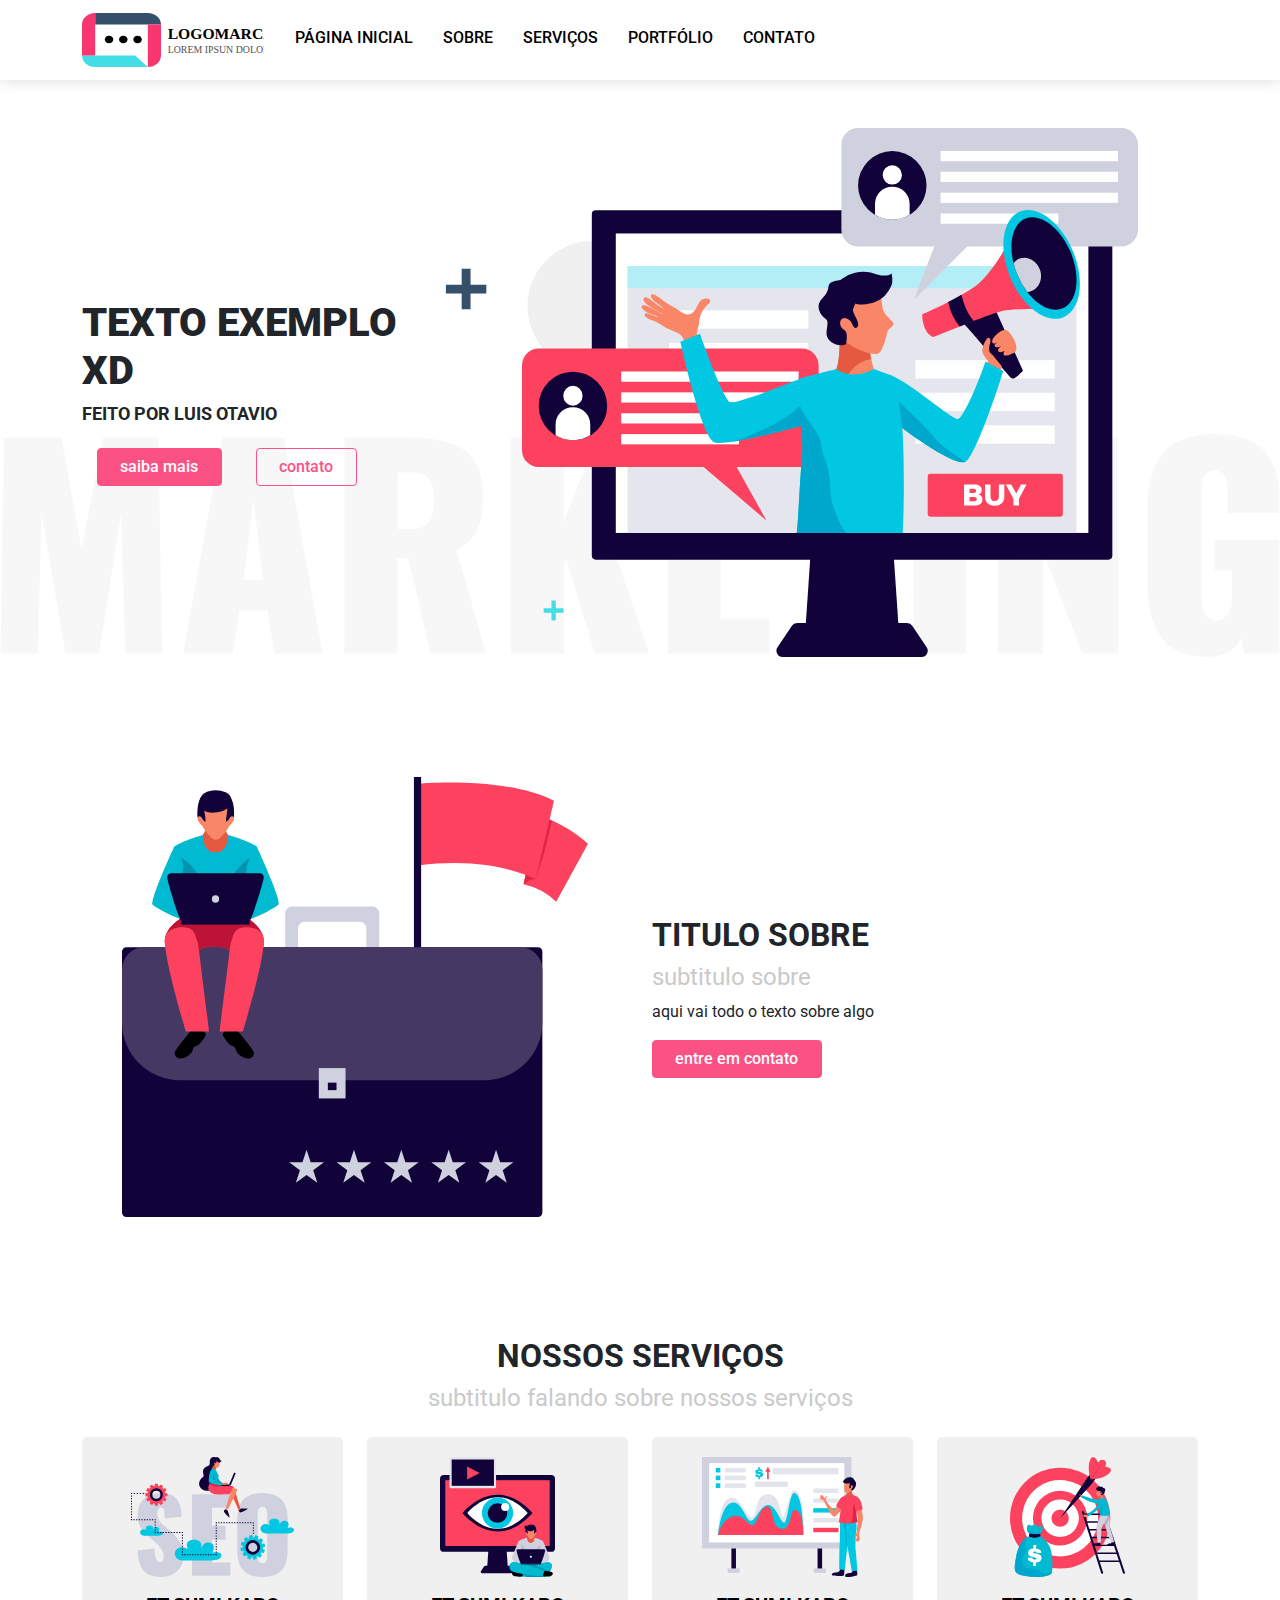
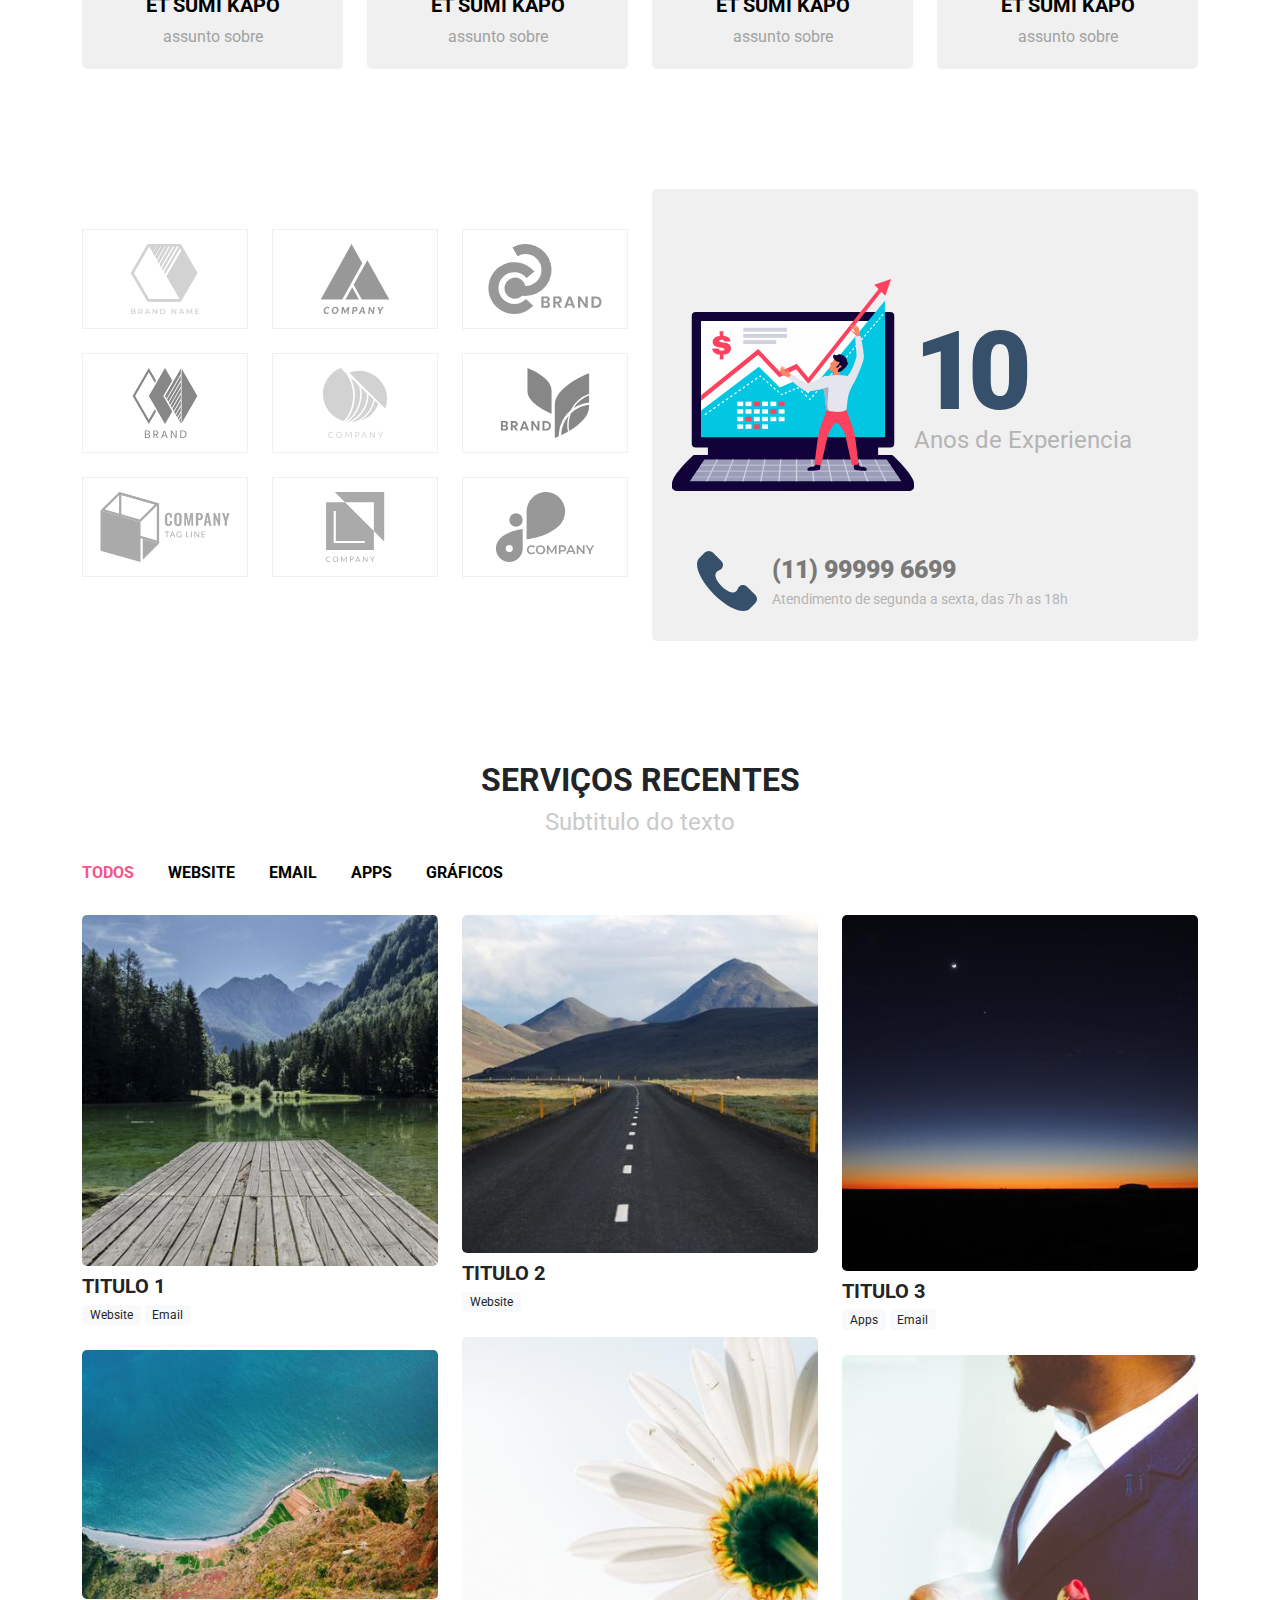
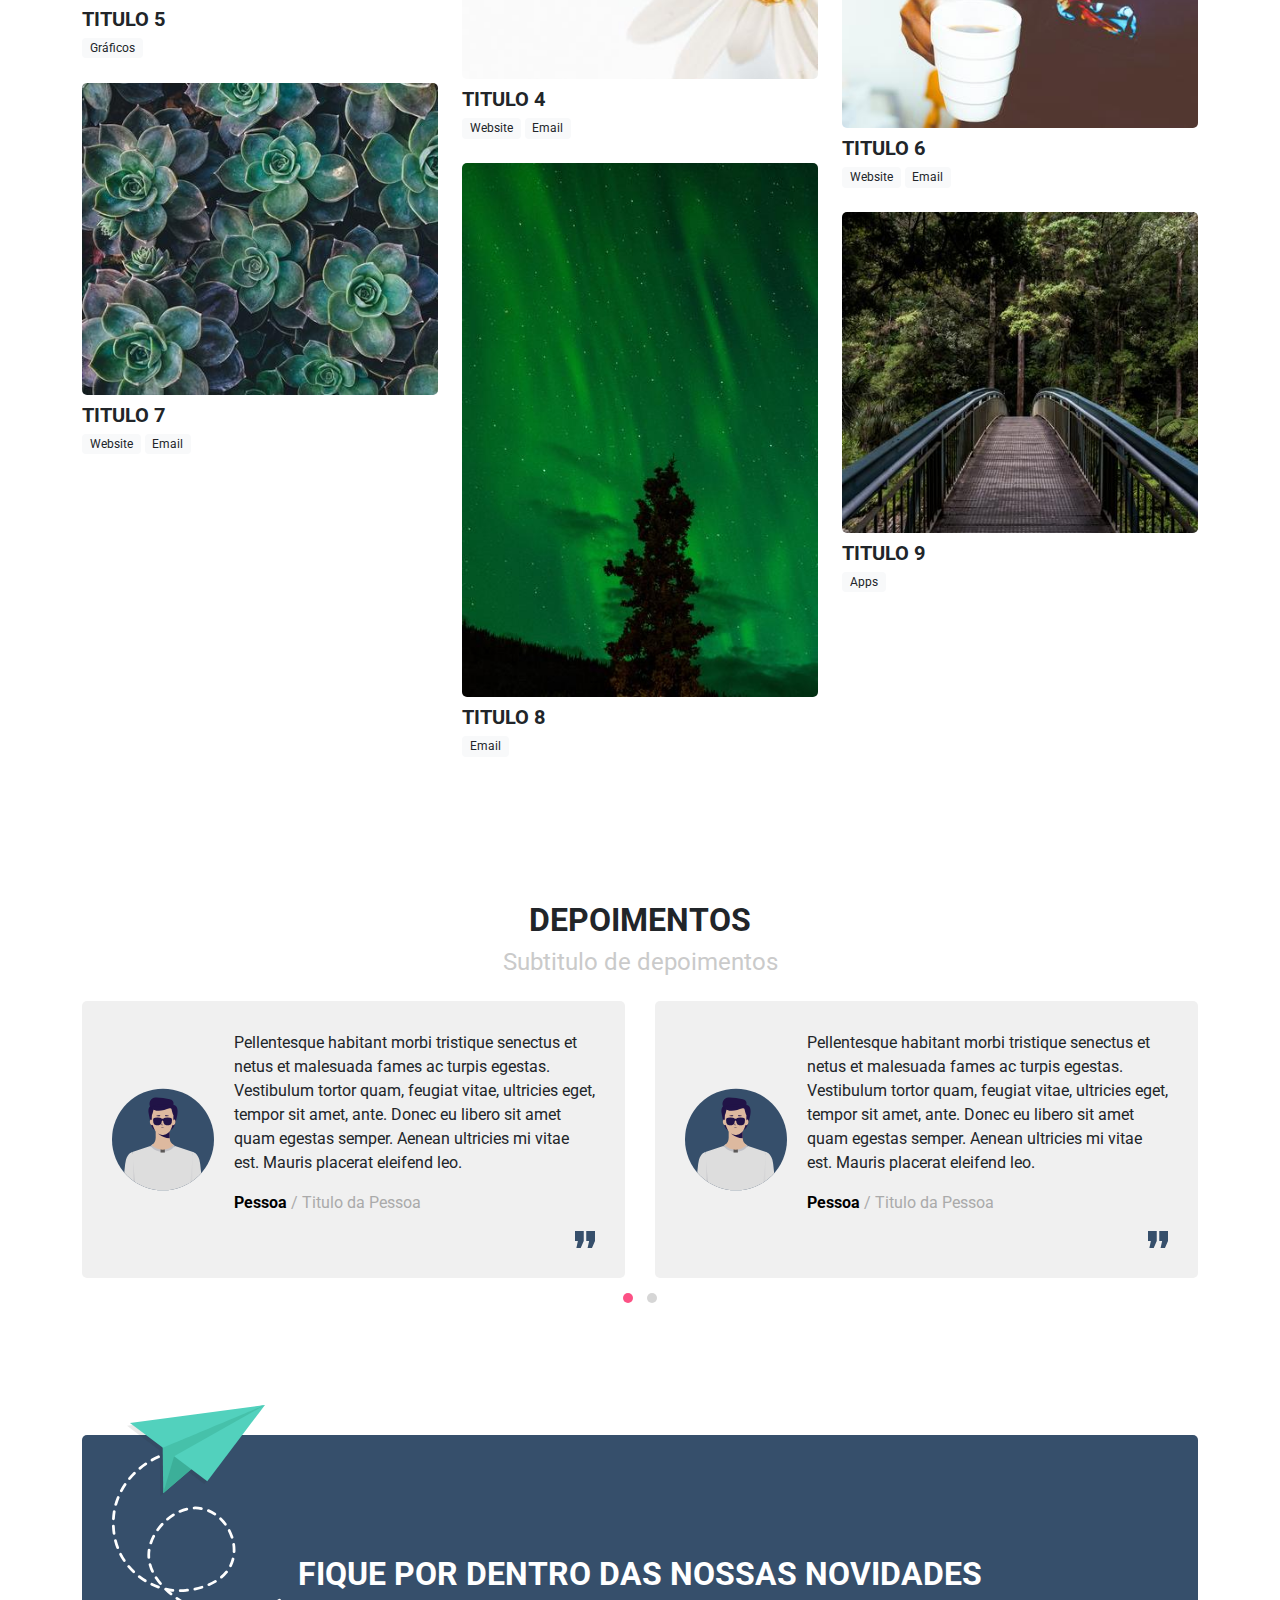
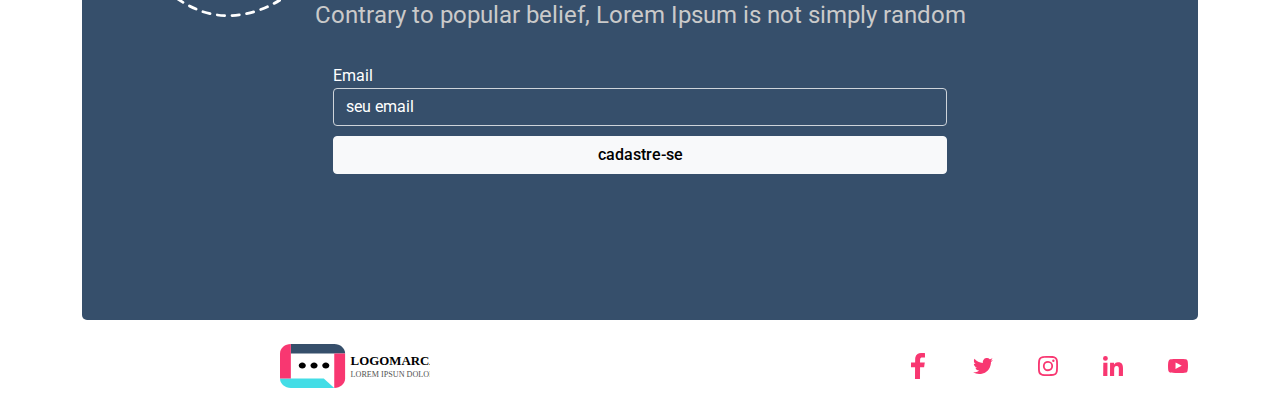
<file: Bootstrap WebSite/index.html>
<!doctype html>
<html lang="pt-br">
  <head>
    <!-- Required meta tags -->
    <meta charset="utf-8">
    <meta name="viewport" content="width=device-width, initial-scale=1">

    <!-- CSS -->
    <link rel="stylesheet" href="css/owl/owl.carousel.min.css" />
    <link rel="stylesheet" href="css/owl/owl.theme.default.min.css" />
    <link rel="stylesheet" href="css/magnific-popup.css" />
    <link rel="stylesheet" href="css/main.css" />

    <link rel="preconnect" href="https://fonts.googleapis.com">
    <link rel="preconnect" href="https://fonts.gstatic.com" crossorigin>
    <link href="https://fonts.googleapis.com/css2?family=Roboto:wght@400;500;700;900&display=swap" rel="stylesheet">
    
    <title>Meu Website</title>
  </head>
  <body>

    <!-- HEADER -->
    <div id="header">
        <div class="container">
        <nav class="navbar navbar-expand-lg navbar-light justify-content-between">
 
            <a class="navbar-brand" href="#">
                <img src="assets/logo.svg" class="img-fluid"/>
            </a>
            <button class="navbar-toggler" type="button" data-bs-toggle="collapse" data-bs-target="#navbarNav" aria-controls="navbarNav" aria-expanded="false" aria-label="Toggle navigation">
                <span class="navbar-toggler-icon"></span>
            </button>
            <div class="collapse navbar-collapse" id="navbarNav">
                <ul class="navbar-nav">
                <li class="nav-item">
                    <a class="nav-link active" aria-current="page" href="#">Página Inicial</a>
                </li>
                <li class="nav-item">
                    <a class="nav-link" href="#">Sobre</a>
                </li>
                <li class="nav-item">
                    <a class="nav-link" href="#">Serviços</a>
                </li>
                <li class="nav-item">
                    <a class="nav-link" href="#">Portfólio</a>
                </li>
                <li class="nav-item">
                    <a class="nav-link" href="#">Contato</a>
                </li>
                </ul>
            </div>

        </nav>
        </div>
    </div>
    
      <!-- //HEADER -->

    <!-- SLIDER -->
    <div id="slider" class="block">
        <div class="container pt-5">
            <div class="row">
                <div class="col-md-4 align-self-center mb-md-0 mb-4">
                    <h1>TEXTO EXEMPLO XD</h1>
                    <h4 class="mb-4">Feito por luis otavio</h4>
                    <a href="#" class="btn button-primary btn-primary button d-md-inline-block d-block mb-md-0 mb-2 mr-md-2">Saiba mais</a>
                    <a href="#" class="btn button-primary-outline btn-outline-primary button d-md-inline-block d-block mb-md-0 mb-2">Contato</a>
                </div>
                <div class="col-md-8 align-self-center text-center">
                    <img src="assets/slider.svg" class="img-fluid" />
                </div>
            </div>
        </div>
    </div>
    <!-- //SLIDER -->

    <!-- SOBRE -->
    <div id="sobre" class="block">
        <div class="container">
            <div class="row">
                <div class="col-md-6 text-center align-self-center order-md-1 order-2">
                    <img src="assets/sobre.svg" class="img-fluid" />
                </div>
                <div class="col-md-6 align-self-center mb-md-0 mb-4 order-md-2 order-1">
                    <h2 class="title">Titulo Sobre</h2>
                    <h4 class="subtitle">subtitulo sobre</h4>
                    <p>
                        aqui vai todo o texto sobre algo
                    </p>
                    <a href="#" class="btn btn-primary button button-primary">Entre em contato</a>

                </div>
            </div>
        </div>
    </div>
    <!-- //SOBRE -->

    <!-- SERVIÇOS -->
    <div id="servicos" class="block">
        <div class="container">
            <h2 class="title text-center">Nossos Serviços</h2>
            <h4 class="subtitle text-center mb-4">subtitulo falando sobre nossos serviços</h4>        
        <div class="row">
            <div class="col-lg-3 col-md-6 mb-4 mb-lg-0">
                <a href="#" class="destaque">
                    <div class="img-container mb-3">
                        <img src="assets/destaque1.svg" class="img-fluid" />
                    </div>
                    <h5 class="text-uppercase">Et Sumi Kapo</h5>
                    <p class="mb-0">assunto sobre</p>
                </a>
            </div>

            <div class="col-lg-3 col-md-6 mb-4 mb-lg-0">
                <a href="#" class="destaque">
                    <div class="img-container mb-3">
                        <img src="assets/destaque2.svg" class="img-fluid" />
                    </div>
                    <h5 class="text-uppercase">Et Sumi Kapo</h5>
                    <p class="mb-0">assunto sobre</p>
                </a>
            </div>

            <div class="col-lg-3 col-md-6 mb-4 mb-lg-0">
                <a href="#" class="destaque">
                    <div class="img-container mb-3">
                        <img src="assets/destaque3.svg" class="img-fluid" />
                    </div>
                    <h5 class="text-uppercase">Et Sumi Kapo</h5>
                    <p class="mb-0">assunto sobre</p>
                </a>
            </div>

            <div class="col-lg-3 col-md-6 mb-4 mb-lg-0">
                <a href="#" class="destaque">
                    <div class="img-container mb-3">
                        <img src="assets/destaque4.svg" class="img-fluid" />
                    </div>
                    <h5 class="text-uppercase">Et Sumi Kapo</h5>
                    <p class="mb-0">assunto sobre</p>
                </a>
            </div>
        </div>
        </div>
    </div>
    <!-- //SERVIÇOS -->

    <!-- CLIENTES -->
    <div id="clientes" class="block">
        <div class="container">
            <div class="row">
                <div class="col-md-6 align-self-center">
                    <div class="row">
                        <div class="col-md-4 col-6 mb-4">
                            <a href="#" class="link-cliente">
                                <img src="assets/clientes/logo1.svg" class="img-fluid" />
                            </a>
                        </div>

                        <div class="col-md-4 col-6 mb-4">
                            <a href="#" class="link-cliente">
                                <img src="assets/clientes/logo2.svg" class="img-fluid" />
                            </a>
                        </div>

                        <div class="col-md-4 col-6 mb-4">
                            <a href="#" class="link-cliente">
                                <img src="assets/clientes/logo3.svg" class="img-fluid" />
                            </a>
                        </div>

                        <div class="col-md-4 col-6 mb-4">
                            <a href="#" class="link-cliente">
                                <img src="assets/clientes/logo4.svg" class="img-fluid" />
                            </a>
                        </div>

                        <div class="col-md-4 col-6 mb-4">
                            <a href="#" class="link-cliente">
                                <img src="assets/clientes/logo5.svg" class="img-fluid" />
                            </a>
                        </div>

                        <div class="col-md-4 col-6 mb-4">
                            <a href="#" class="link-cliente">
                                <img src="assets/clientes/logo6.svg" class="img-fluid" />
                            </a>
                        </div>

                        <div class="col-md-4 col-6 mb-4">
                            <a href="#" class="link-cliente">
                                <img src="assets/clientes/logo7.svg" class="img-fluid" />
                            </a>
                        </div>

                        <div class="col-md-4 col-6 mb-4">
                            <a href="#" class="link-cliente">
                                <img src="assets/clientes/logo8.svg" class="img-fluid" />
                            </a>
                        </div>

                        <div class="col-md-4 col-6 mb-4">
                            <a href="#" class="link-cliente">
                                <img src="assets/clientes/logo9.svg" class="img-fluid" />
                            </a>
                        </div>

                    </div>
                </div>
                <div class="salve2 col-md-6 align-self-center">
                    <div class="cliente-text ml-5">
                        <div class="imagem">
                            <img src="assets/clientes-img.svg" />
                            <div class="salve3 d-inline-block pl-md-0 pl-3">
                                <span>10</span>
                                Anos de Experiencia
                            </div>
                        </div>
                        <div class="telefone">
                            <img src="assets/phone.svg" class="img-fluid" />
                            <div class="salve d-inline-block pl-3">
                                <span>(11) 99999 6699</span>
                                Atendimento de segunda a sexta, das 7h as 18h
                            </div>
                        </div>

                    </div>
                </div>
            </div>
        </div>
    </div>
    <!-- //CLIENTES -->

    <!-- SERVIÇOS -->
    <div id="servicos" class="block">
        <div class="container">
            <h2 class="title text-center">Serviços Recentes</h2>
            <h4 class="subtitle text-center mb-4">Subtitulo do texto</h4>

            <div class="button-group">
                <button type="button" class="active" data-filter="*">Todos</button>
                <button type="button" data-filter=".website">Website</button>
                <button type="button" data-filter=".email">Email</button>
                <button type="button" data-filter=".apps">Apps</button>
                <button type="button" data-filter=".graficos">Gráficos</button>
            </div>

            <div class="row grid">
                <!-- ITEM -->
                <div class="col-lg-4 col-6 mb-4 element-item website email">
                    <a href="assets/servicos/1.jpg" class="popup-link">
                        <img src="assets/servicos/1.jpg" class="img-fluid mb-2" />
                    </a>
                    <h5 class="text-uppercase mb-1">titulo 1</h5>
                    <p class="mb-0">
                        <span class="badge bg-light text-dark">Website</span>
                        <span class="badge bg-light text-dark">Email</span>
                    </p>
                </div>

                <!-- ITEM -->
                <div class="col-lg-4 col-6 mb-4 element-item website">
                    <a href="assets/servicos/2.jpg" class="popup-link">
                        <img src="assets/servicos/2.jpg" class="img-fluid mb-2" />
                    </a>
                    <h5 class="text-uppercase mb-1">titulo 2</h5>
                    <p class="mb-0">
                        <span class="badge bg-light text-dark">Website</span>
                    </p>
                </div>

                <!-- ITEM -->
                <div class="col-lg-4 col-6 mb-4 element-item apps email">
                    <a href="assets/servicos/3.jpg" class="popup-link">
                        <img src="assets/servicos/3.jpg" class="img-fluid mb-2" />
                    </a>
                    <h5 class="text-uppercase mb-1">titulo 3</h5>
                    <p class="mb-0">
                        <span class="badge bg-light text-dark">Apps</span>
                        <span class="badge bg-light text-dark">Email</span>
                    </p>
                </div>

                <!-- ITEM -->
                <div class="col-lg-4 col-6 mb-4 element-item website email">
                    <a href="assets/servicos/4.jpg" class="popup-link">
                        <img src="assets/servicos/4.jpg" class="img-fluid mb-2" />
                    </a>
                    <h5 class="text-uppercase mb-1">titulo 4</h5>
                    <p class="mb-0">
                        <span class="badge bg-light text-dark">Website</span>
                        <span class="badge bg-light text-dark">Email</span>
                    </p>
                </div>

                <!-- ITEM -->
                <div class="col-lg-4 col-6 mb-4 element-item graficos">
                    <a href="assets/servicos/5.jpg" class="popup-link">
                        <img src="assets/servicos/5.jpg" class="img-fluid mb-2" />
                    </a>
                    <h5 class="text-uppercase mb-1">titulo 5</h5>
                    <p class="mb-0">
                        <span class="badge bg-light text-dark">Gráficos</span>
                    </p>
                </div>

                <!-- ITEM -->
                <div class="col-lg-4 col-6 mb-4 element-item website email">
                    <a href="assets/servicos/6.jpg" class="popup-link">
                        <img src="assets/servicos/6.jpg" class="img-fluid mb-2" />
                    </a>
                    <h5 class="text-uppercase mb-1">titulo 6</h5>
                    <p class="mb-0">
                        <span class="badge bg-light text-dark">Website</span>
                        <span class="badge bg-light text-dark">Email</span>
                    </p>
                </div>

                <!-- ITEM -->
                <div class="col-lg-4 col-6 mb-4 element-item website email">
                    <a href="assets/servicos/7.jpg" class="popup-link">
                        <img src="assets/servicos/7.jpg" class="img-fluid mb-2" />
                    </a>
                    <h5 class="text-uppercase mb-1">titulo 7</h5>
                    <p class="mb-0">
                        <span class="badge bg-light text-dark">Website</span>
                        <span class="badge bg-light text-dark">Email</span>
                    </p>
                </div>

                <!-- ITEM -->
                <div class="col-lg-4 col-6 mb-4 element-item email">
                    <a href="assets/servicos/8.jpg" class="popup-link">
                        <img src="assets/servicos/8.jpg" class="img-fluid mb-2" />
                    </a>
                    <h5 class="text-uppercase mb-1">titulo 8</h5>
                    <p class="mb-0">
                        <span class="badge bg-light text-dark">Email</span>
                    </p>
                </div>

                <!-- ITEM -->
                <div class="col-lg-4 col-6 mb-4 element-item apps">
                    <a href="assets/servicos/9.jpg" class="popup-link">
                        <img src="assets/servicos/9.jpg" class="img-fluid mb-2" />
                    </a>
                    <h5 class="text-uppercase mb-1">titulo 9</h5>
                    <p class="mb-0">
                        <span class="badge bg-light text-dark">Apps</span>
                    </p>
                </div>

            </div>
        </div>
    </div>
    <!-- //SERVIÇOS -->

    <!-- DEPOIMENTOS -->
    <div id="depoimentos" class="block">
        <div class="container">
            <h2 class="title text-center">Depoimentos</h2>
            <h4 class="subtitle text-center mb-4">Subtitulo de depoimentos</h4>

            <div class="owl-carousel owl-theme owl-loaded">
                <!-- ITEM -->
                <div>
                    <div class="depoimento">
                        <img src="assets/user.svg" />
                        <div class="depoimento-texto pl-3">
                            <p>Pellentesque habitant morbi tristique senectus et netus et malesuada fames ac turpis egestas. Vestibulum tortor quam, feugiat vitae, ultricies eget, tempor sit amet, ante. Donec eu libero sit amet quam egestas semper. Aenean ultricies mi vitae est. Mauris placerat eleifend leo.</p>
                            <p class="name"><span>Pessoa</span> / Titulo da Pessoa</p>
                            <p class="mb-0">
                                <img src="assets/quote.svg" class="quote float-right" />
                            </p>
                        </div>
                    </div>
                </div>
                <!-- ITEM -->
                <div>
                    <div class="depoimento">
                        <img src="assets/user.svg" />
                        <div class="depoimento-texto pl-3">
                            <p>Pellentesque habitant morbi tristique senectus et netus et malesuada fames ac turpis egestas. Vestibulum tortor quam, feugiat vitae, ultricies eget, tempor sit amet, ante. Donec eu libero sit amet quam egestas semper. Aenean ultricies mi vitae est. Mauris placerat eleifend leo.</p>
                            <p class="name"><span>Pessoa</span> / Titulo da Pessoa</p>
                            <p class="mb-0">
                                <img src="assets/quote.svg" class="quote float-right" />
                            </p>
                        </div>
                    </div>
                </div>
                <!-- ITEM -->
                <div>
                    <div class="depoimento">
                        <img src="assets/user.svg" />
                        <div class="depoimento-texto pl-3">
                            <p>Pellentesque habitant morbi tristique senectus et netus et malesuada fames ac turpis egestas. Vestibulum tortor quam, feugiat vitae, ultricies eget, tempor sit amet, ante. Donec eu libero sit amet quam egestas semper. Aenean ultricies mi vitae est. Mauris placerat eleifend leo.</p>
                            <p class="name"><span>Pessoa</span> / Titulo da Pessoa</p>
                            <p class="mb-0">
                                <img src="assets/quote.svg" class="quote float-right" />
                            </p>
                        </div>
                    </div>
                </div>
                <!-- ITEM -->     
                <div>
                    <div class="depoimento">
                        <img src="assets/user.svg" />
                        <div class="depoimento-texto pl-3">
                            <p>Pellentesque habitant morbi tristique senectus et netus et malesuada fames ac turpis egestas. Vestibulum tortor quam, feugiat vitae, ultricies eget, tempor sit amet, ante. Donec eu libero sit amet quam egestas semper. Aenean ultricies mi vitae est. Mauris placerat eleifend leo.</p>
                            <p class="name"><span>Pessoa</span> / Titulo da Pessoa</p>
                            <p class="mb-0">
                                <img src="assets/quote.svg" class="quote float-right" />
                            </p>
                        </div>
                    </div>
                </div>

            </div>
            </div>
        </div>

    </div>
    <!-- //DEPOIMENTOS -->

    <!-- FOOTER -->
    <footer id="contato">
        <div class="container">
            <div class="email">
                <img src="assets/paperplane.svg" />
                <h2 class="title text center">
                    Fique por dentro das nossas novidades
                </h2>
                <h4 class="subtitle text-center mb-4">Contrary to popular belief, Lorem Ipsum is not simply random</h4>
                <form>
                    <div class="flex-md-grow-1 pr-md-3 pb-md-0 pd-3">
                        <label for="email_input" class="sr-only">Email</label>
                        <input 
                            type="email" 
                            class="form-control w-100" 
                            id="email_input" 
                            placeholder="seu email">
                    </div>
                    <div class="flex-grow-1 flex-md-grow-0">
                        <button type="submit" class="btn btn-light button mb-3 d-md-inline d-block w-100">
                            cadastre-se
                        </button>
                    </div>
                </form>
            </div>
            <div class="logo py-4">
                <div class="row">
                    <div class="col-md-6 align-self-center text-center text-sm-left">
                        <img src="assets/logo.svg" class="img-logo" />     
                    </div>
                    <div class="col-md-6 align-self-center text-right">
                        <ul>
                            <li>
                                <a href="#"><img src="assets/facebook.svg" /></a>
                            </li>
                            <li>
                                <a href="#"><img src="assets/twitter.svg" /></a>
                            </li>
                            <li>
                                <a href="#"><img src="assets/instagram.svg" /></a>
                            </li>
                            <li>
                                <a href="#"><img src="assets/linkedin.svg" /></a>
                            </li>
                            <li>
                                <a href="#"><img src="assets/youtube.svg" /></a>
                            </li>
                        </ul>
                    </div>
                </div>
            </div>
        </div>
    </footer>
    <!-- //FOOTER -->

    <!-- Optional JavaScript; choose one of the two! -->

    <!-- Option 1: Bootstrap Bundle with Popper -->
    <script src="js/bootstrap.bundle.min.js"></script>
    <script
  src="https://code.jquery.com/jquery-3.6.0.min.js"
  integrity="sha256-/xUj+3OJU5yExlq6GSYGSHk7tPXikynS7ogEvDej/m4="
  crossorigin="anonymous"></script>
  <script src="js/owl.carousel.min.js"></script>
  <script src="js/isotope.pkgd.min.js"></script>
  <script src="js/jquery.magnific-popup.min.js"></script>
  <script src="js/main.js"></script>
    <!-- Option 2: Separate Popper and Bootstrap JS -->
    <!--
    <script src="https://cdn.jsdelivr.net/npm/@popperjs/core@2.10.2/dist/umd/popper.min.js" integrity="sha384-7+zCNj/IqJ95wo16oMtfsKbZ9ccEh31eOz1HGyDuCQ6wgnyJNSYdrPa03rtR1zdB" crossorigin="anonymous"></script>
    <script src="https://cdn.jsdelivr.net/npm/bootstrap@5.1.3/dist/js/bootstrap.min.js" integrity="sha384-QJHtvGhmr9XOIpI6YVutG+2QOK9T+ZnN4kzFN1RtK3zEFEIsxhlmWl5/YESvpZ13" crossorigin="anonymous"></script>
    -->
  </body>
</html>
</file>
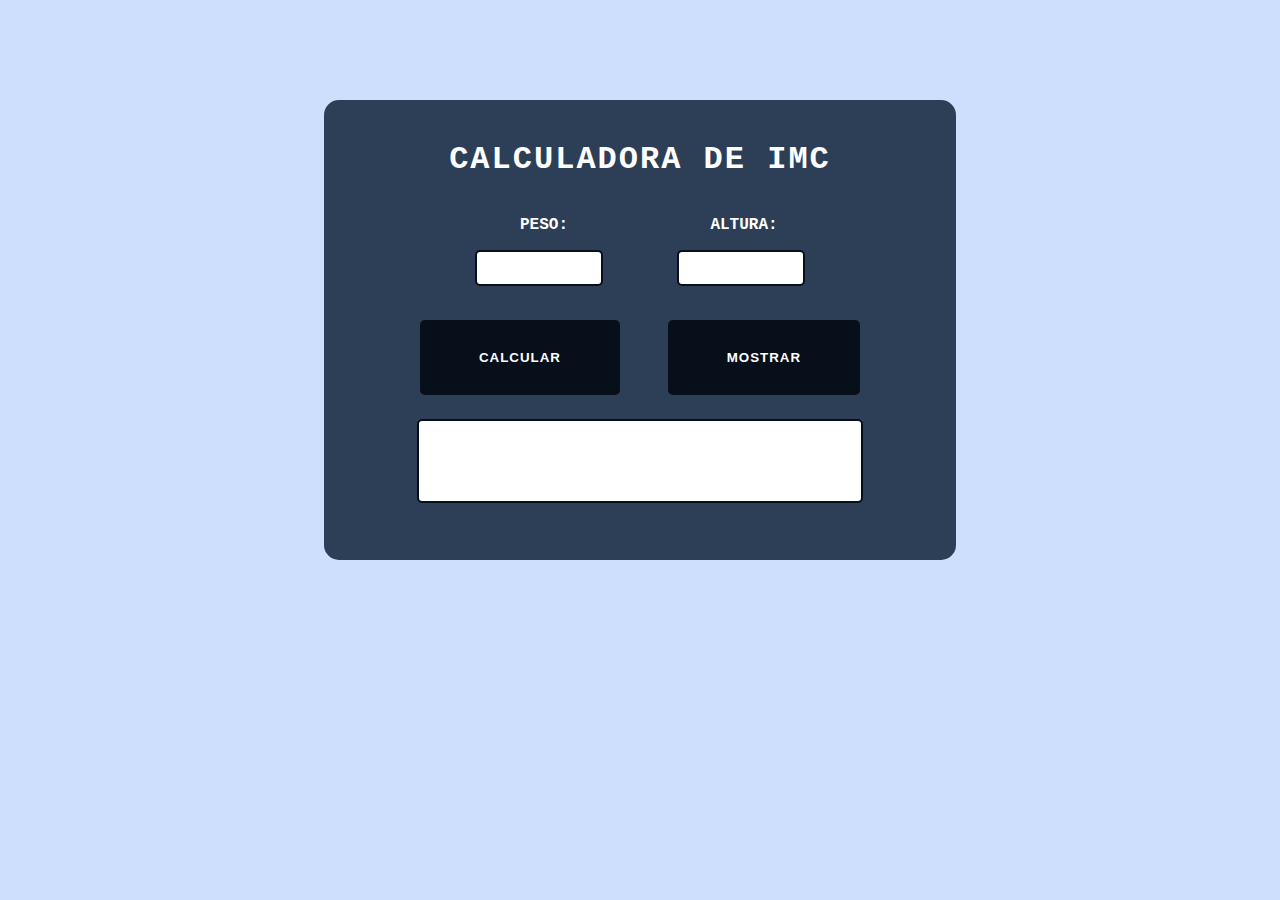
<file: calculadoraIMC/index.html>
<!DOCTYPE html>
<html lang="pt-br">
<head>
    <meta charset="UTF-8">
    <meta http-equiv="X-UA-Compatible" content="IE=edge">
    <meta name="viewport" content="width=device-width">
    <link rel="stylesheet" type="text/css" href="styles.css">
    <title>Logica de programação Javascript</title>
    
    

    <!-- <script src="qualquer.js"></script> -->
</head>
<body>

    <div class="content">
        <div class="title">
            <h1>Calculadora de IMC</h1>
        </div>

        <div class="inputs">
            <div class="input1">
                <p class="l1">Peso:</p>
                <input type="text" id="peso">
            </div>

            <div class="input2">
                <p class="l2">Altura:</p>
                <input type="text" id="altura">
            </div>
            
        </div>

        <div class="buttons">
            <button onclick="classificacao()" class="default">Calcular</button>
            <button onclick="mostrarTela()" class="default">Mostrar</button>
        </div>
        <div class="mostrar">
            <div id="output">
                <p>a</p>
            </div>
        </div>
        
    </div>


    
    <script src="index.js"></script>
</body>
</html>
</file>
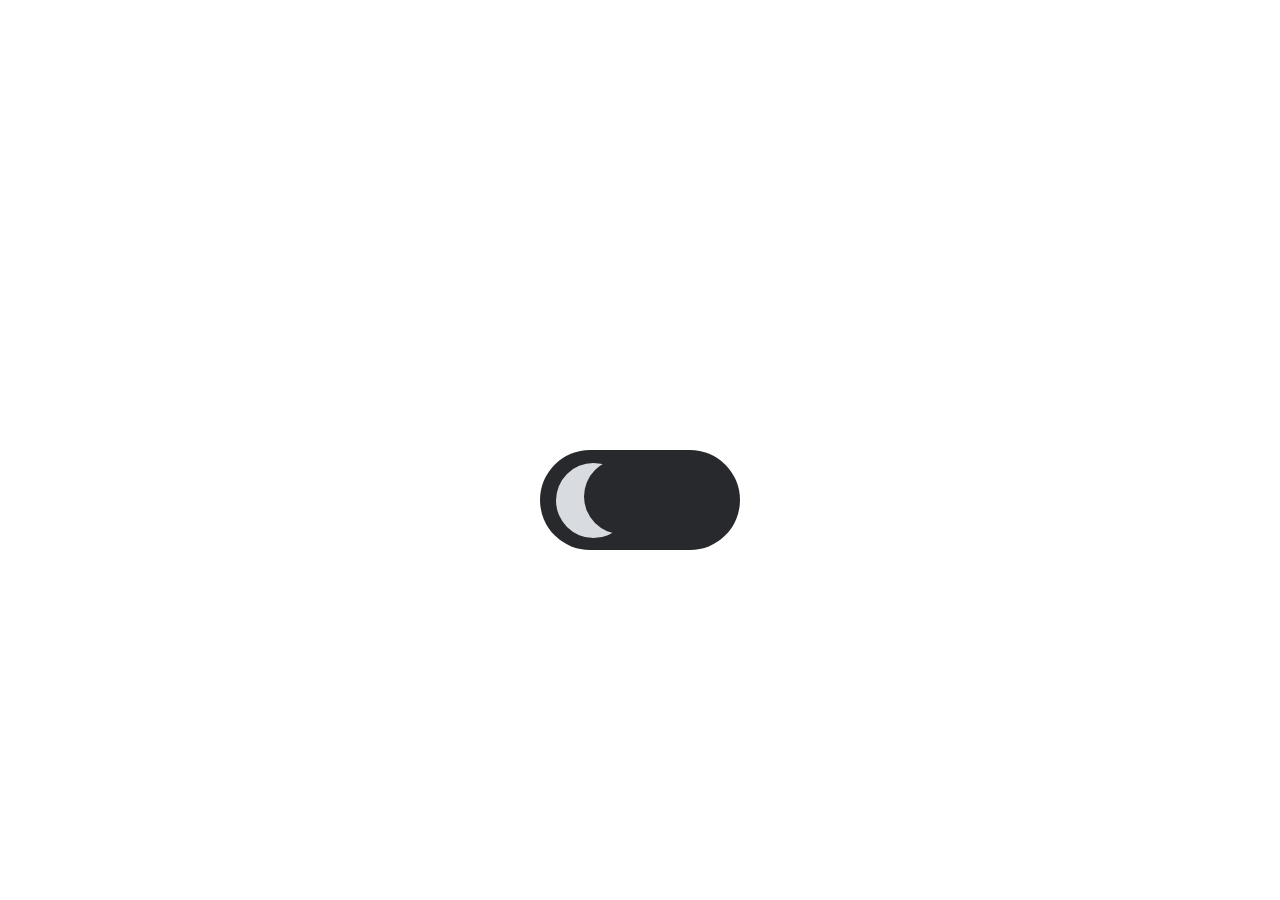
<file: Liga_desliga/index.html>
<!DOCTYPE html>
<html lang="en">
<head>
    <meta charset="UTF-8">
    <meta http-equiv="X-UA-Compatible" content="IE=edge">
    <meta name="viewport" content="width=device-width, initial-scale=1.0">
    <link rel="stylesheet" href="css/index.css">
    <title>Liga Desliga</title>
</head>
<body>
    <div class="toggle-switch">
        <label>
            <input type="checkbox">
            <span class="slider"></span>
        </label>
    </div>

    <script src="js/index.js"></script>
</body>
</html>
</file>
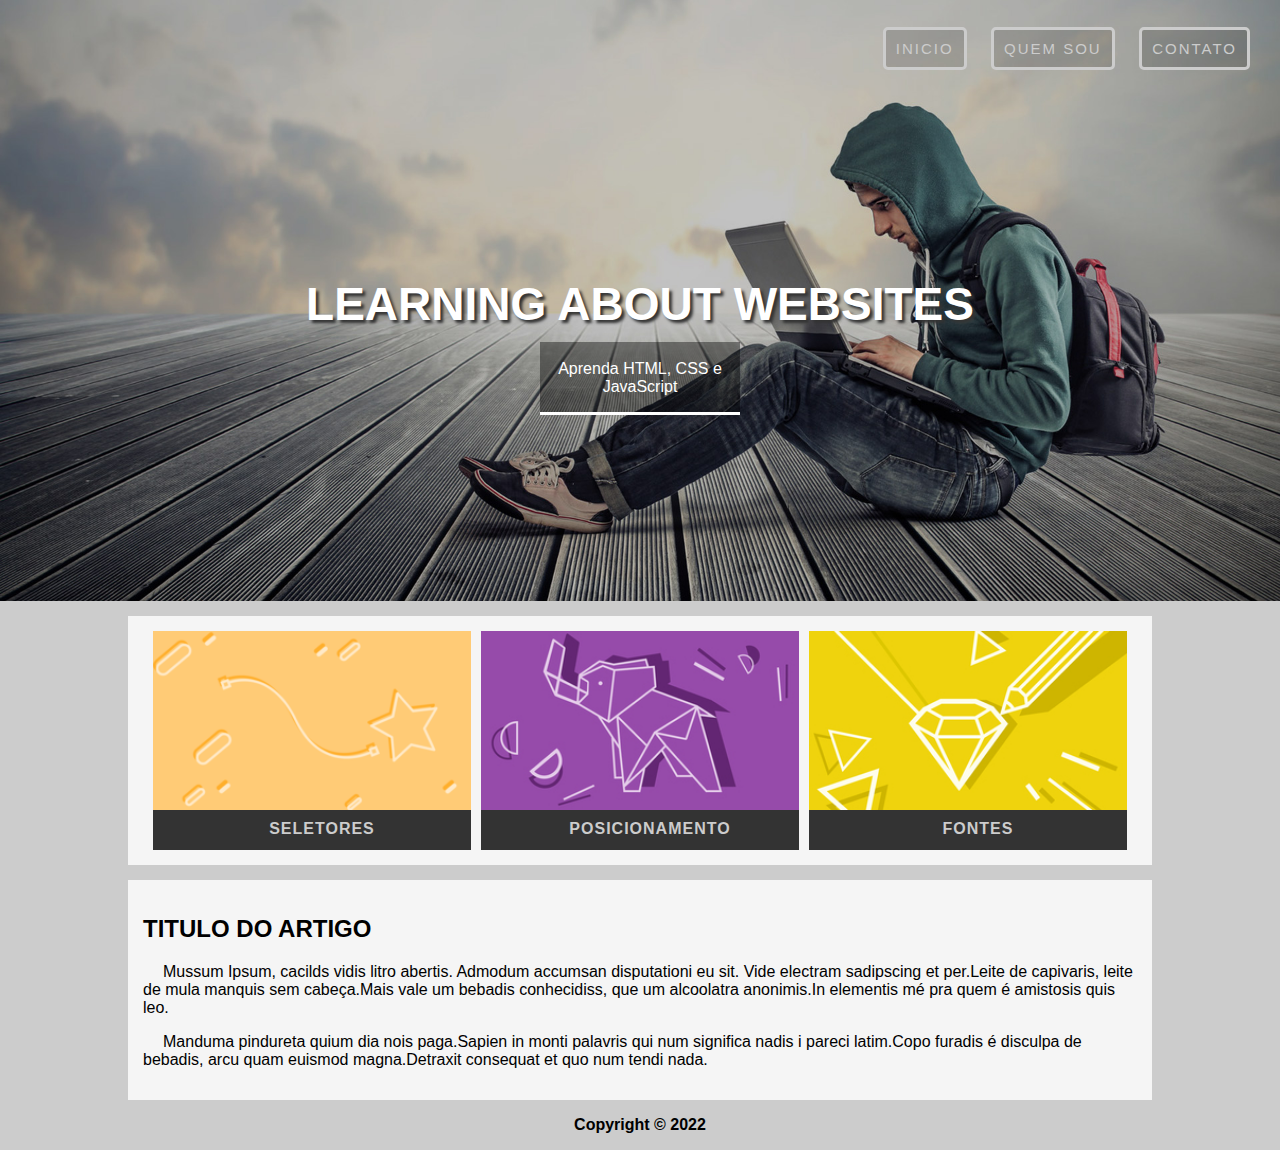
<file: ProjetoCSS/index.html>
<!DOCTYPE html>
<!-- doctype informa ao agente de usuario a versao do html que deve ser renerizado-->

<html lang="pt-br">
    <head>
        <title>Pagina</title>
        <meta charset="utf-8">
        <meta name="author" content="Luis">
        <meta name="description" content="lista de documentos">
        <meta name="keyworlds" content="html5, tecnologia">
        <link rel="stylesheet" href="css/style.css">
    </head>
    <body>
        <div id="principal">
            <header class="hero">
                <nav class="menu">
                    <ul>
                        <li><a href="index.html">Inicio</a></li>
                        <li><a href="#">Quem sou</a></li>
                        <li><a href="#">Contato</a></li>
                    </ul>
                </nav>
                <div class="hero-content">
                    <h1>learning about websites</h1>
                        <p><br>Aprenda HTML, CSS e JavaScript</p>
                </div>
            </header>

            <main>
                <section class="content-section">
                    <div class="card">
                        <img src="img/card_01.png" alt="">
                        <p>Seletores</p>
                    </div>

                    <div class="card">
                        <img src="img/card_02.jpg" alt="">
                        <p>Posicionamento</p>
                    </div>

                    <div class="card">
                        <img src="img/card_03.jpg" alt="">
                        <p>Fontes</p>
                    </div>
                </section>
                <section class="content-section">
                    <article>
                        <header class="artigo">
                            <h2>Titulo do artigo</h2>
                        </header>
                        <p>Mussum Ipsum, cacilds vidis litro abertis. Admodum accumsan disputationi eu sit. Vide electram sadipscing et per.Leite de capivaris, leite de mula manquis sem cabeça.Mais vale um bebadis conhecidiss, que um alcoolatra anonimis.In elementis mé pra quem é amistosis quis leo.</p>
                        <p>Manduma pindureta quium dia nois paga.Sapien in monti palavris qui num significa nadis i pareci latim.Copo furadis é disculpa de bebadis, arcu quam euismod magna.Detraxit consequat et quo num tendi nada.</p>
                    </article>
                </section>
            </main>

            <footer>
                <p>Copyright &copy; 2022</p>
            </footer>
        </div>
    </body>
</html>
</file>
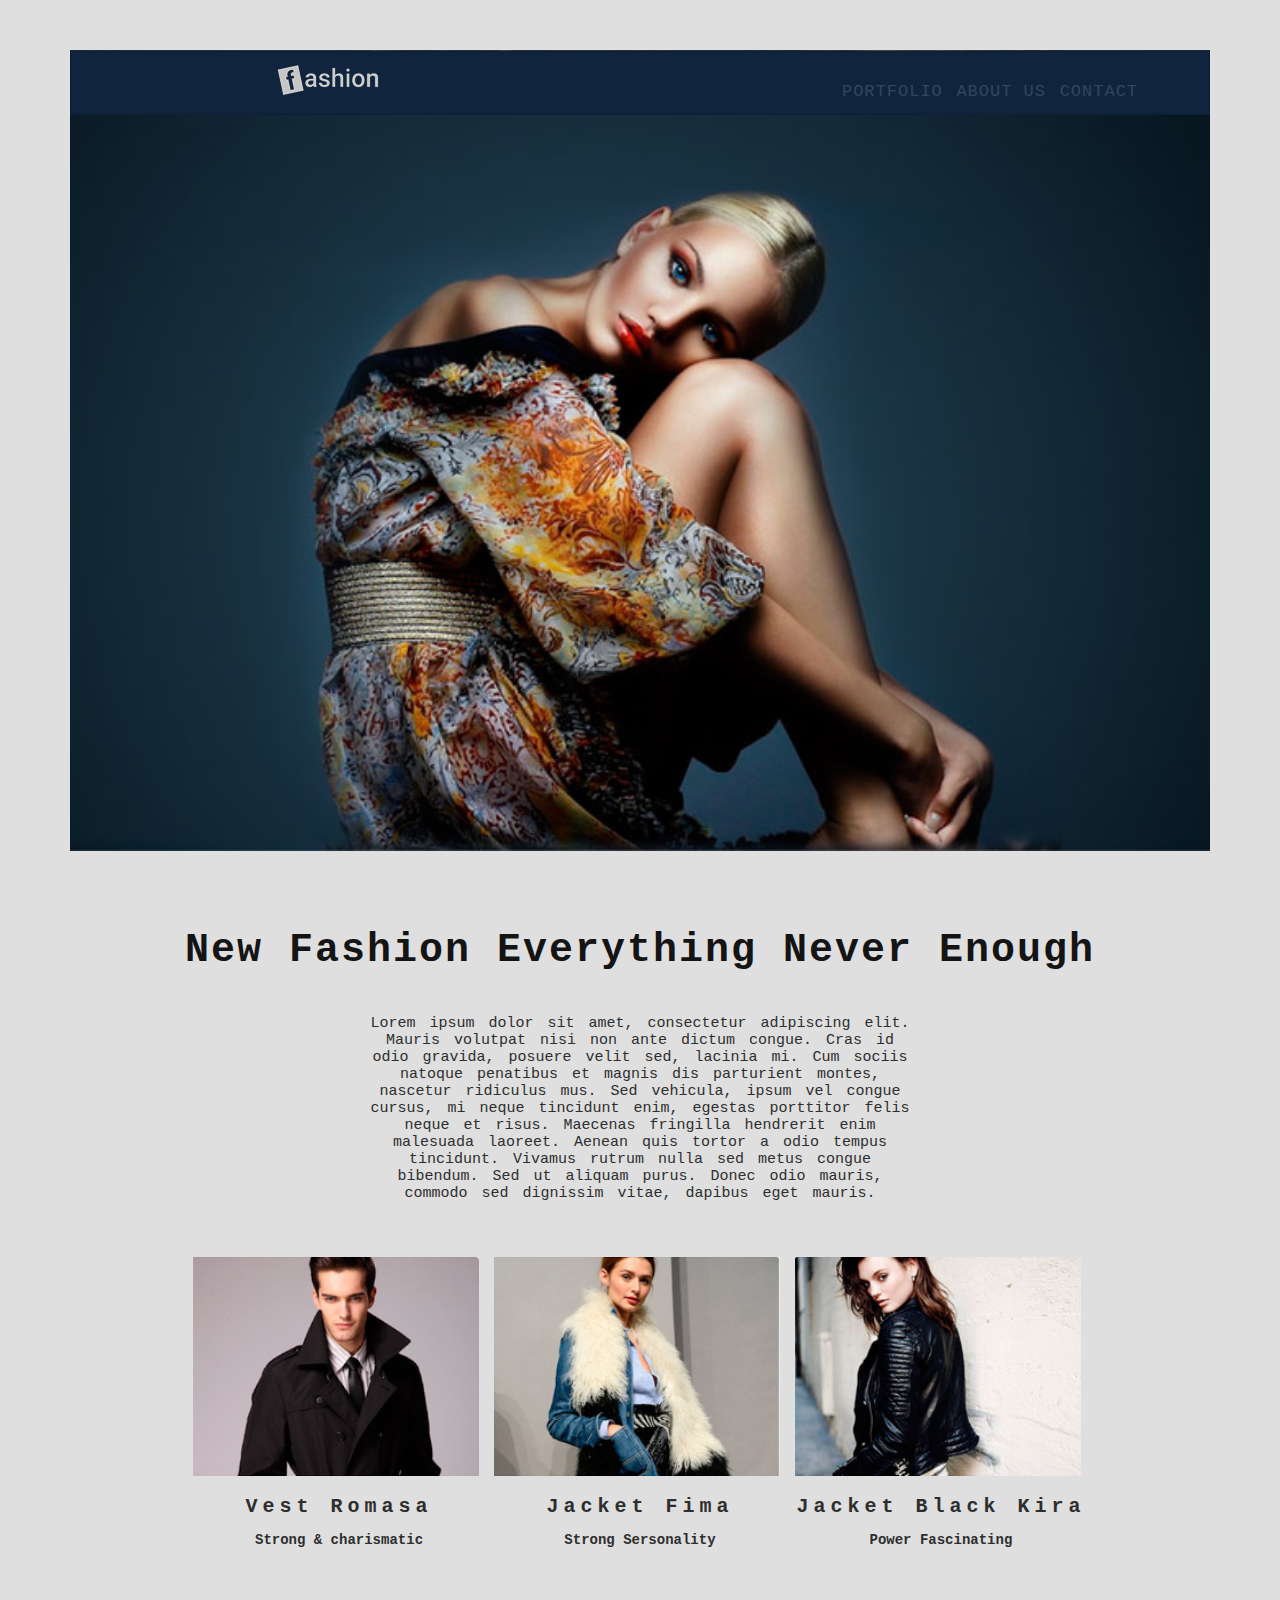
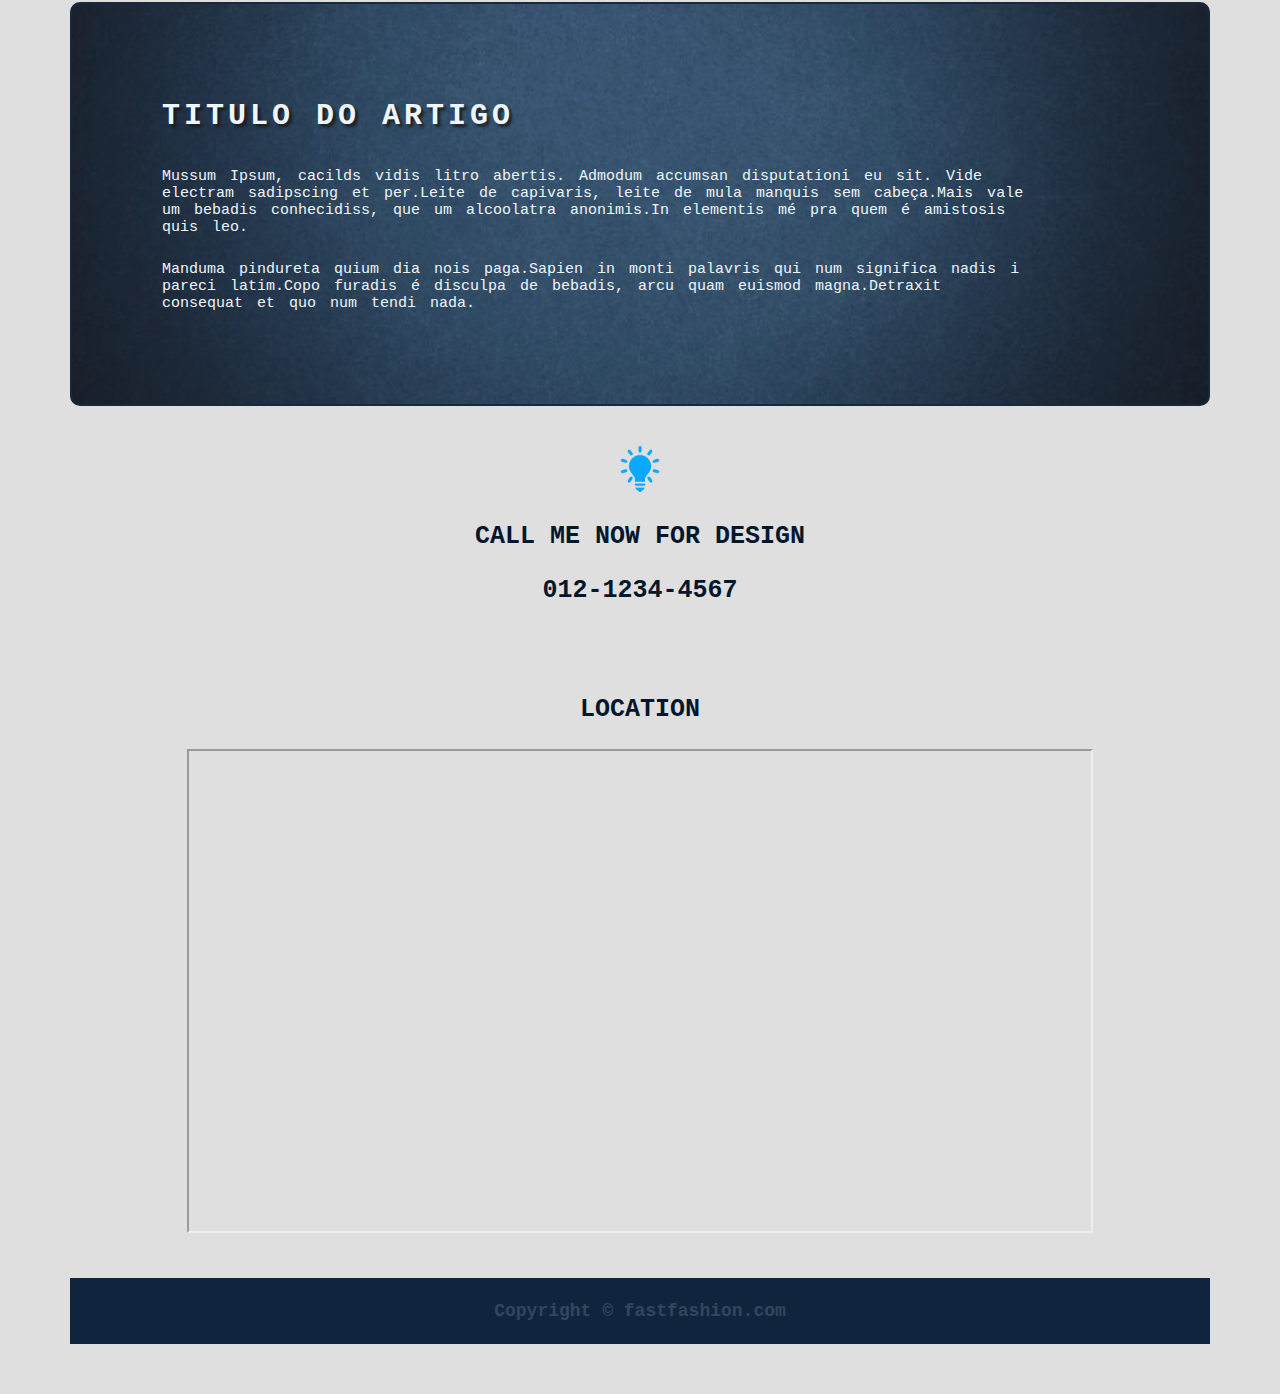
<file: ProjetoFashion/index.html>
<!doctype html>
<!-- doctype informa ao agente de usuario a versão do html que deve ser renderizada-->
<html lang="pt-br">
    <head>
        <title> pagina de exemplo estrutura basica </title>
        <meta charset="utf-8">
        <meta name="author" content="Daniel">
        <meta name="description" content="descrição bacanuda">
        <meta name="keywords" content="html5, tecnologia">
        <link rel="stylesheet" href="css/css.css">
    </head>
    <body>
        <div id="principal">

            <header class="hero">
                <nav class="menu">
                    <div class="foto-menu">
                        <img src="imagens/logo.png" alt="">
                    </div>
                    <div class="foto-menu2">
                        <ul>
                            <li><a href="index.html">Portfolio</a></li>
                            <li><a href="#">About us</a></li>
                            <li><a href="#">Contact</a></li>
                        </ul>
                    </div>
                </nav>
            </header>
                
            <main>
                <section class="content-section">
                    <div class="portfolio">
                        <h1>New Fashion Everything Never Enough</h1>
                        <div class="paragrafofash">
                            <p>Lorem ipsum dolor sit amet, consectetur adipiscing elit. Mauris volutpat nisi non ante dictum congue. Cras id odio gravida, posuere velit sed, lacinia mi. Cum sociis natoque penatibus et magnis dis parturient montes, nascetur ridiculus mus. Sed vehicula, ipsum vel congue cursus, mi neque tincidunt enim, egestas porttitor felis neque et risus. Maecenas fringilla hendrerit enim malesuada laoreet. Aenean quis tortor a odio tempus tincidunt. Vivamus rutrum nulla sed metus congue bibendum. Sed ut aliquam purus. Donec odio mauris, commodo sed dignissim vitae, dapibus eget mauris.
                            </p>
                        </div>
                    </div>
                </section>

                <section class="content-section">
                    <div class="card">
                        <img src="imagens/modelo1.jpg" alt="">
                        <p><span>Vest Romasa</span></p>
                        <p>Strong & charismatic</p>
                    </div>

                    <div class="card">
                        <img src="imagens/modelo2.jpg" alt="">
                        <p><span>Jacket Fima</span></p>
                        <p>Strong Sersonality</p>
                    </div>

                    <div class="card">
                        <img src="imagens/modelo3.jpg" alt="">
                        <p><span>Jacket Black Kira</span></p>
                        <p>Power Fascinating</p>
                    </div>
                </section>
                <section class="blue-img">
                
                        <article>
                            <div class="salve1">
                                <header>
                                    <h2 class="artigo">Titulo do artigo</h2>
                                </header>
                                <div class="corpo">
                                    <p class="corpo">Mussum Ipsum, cacilds vidis litro abertis. Admodum accumsan disputationi eu sit. Vide electram sadipscing et per.Leite de capivaris, leite de mula manquis sem cabeça.Mais vale um bebadis conhecidiss, que um alcoolatra anonimis.In elementis mé pra quem é amistosis quis leo.</p>
                                    <p class="corpo">Manduma pindureta quium dia nois paga.Sapien in monti palavris qui num significa nadis i pareci latim.Copo furadis é disculpa de bebadis, arcu quam euismod magna.Detraxit consequat et quo num tendi nada.</p>
                                </div>
                            </div>
                            
   
                        </article>
                
                        
                </section>

                <section class="content-section">
                    <div class="call">
                        <div class="call-img">
                            <img src="imagens/lamp.png" alt="">
                        </div>
                        <p class="p-call">Call me now for design</p> 
                        <p class="p-call">012-1234-4567</p> 
                    </div>                
                </section>

                <section class="content-section">
                    <p class="loc">Location</p>
                    <div class="mapa">
                        <iframe src="https://www.google.com/maps/d/embed?mid=1lKkjXocdzw4nc7edjVKTTBSovKs&ehbc=2E312F" width="640" height="480" class="map"></iframe>  
                    </div>        
                </section>

            </main>

            <footer>
                <p>Copyright © fastfashion.com</p>
            </footer>

        </div>
    </body>

    

</html>
</file>
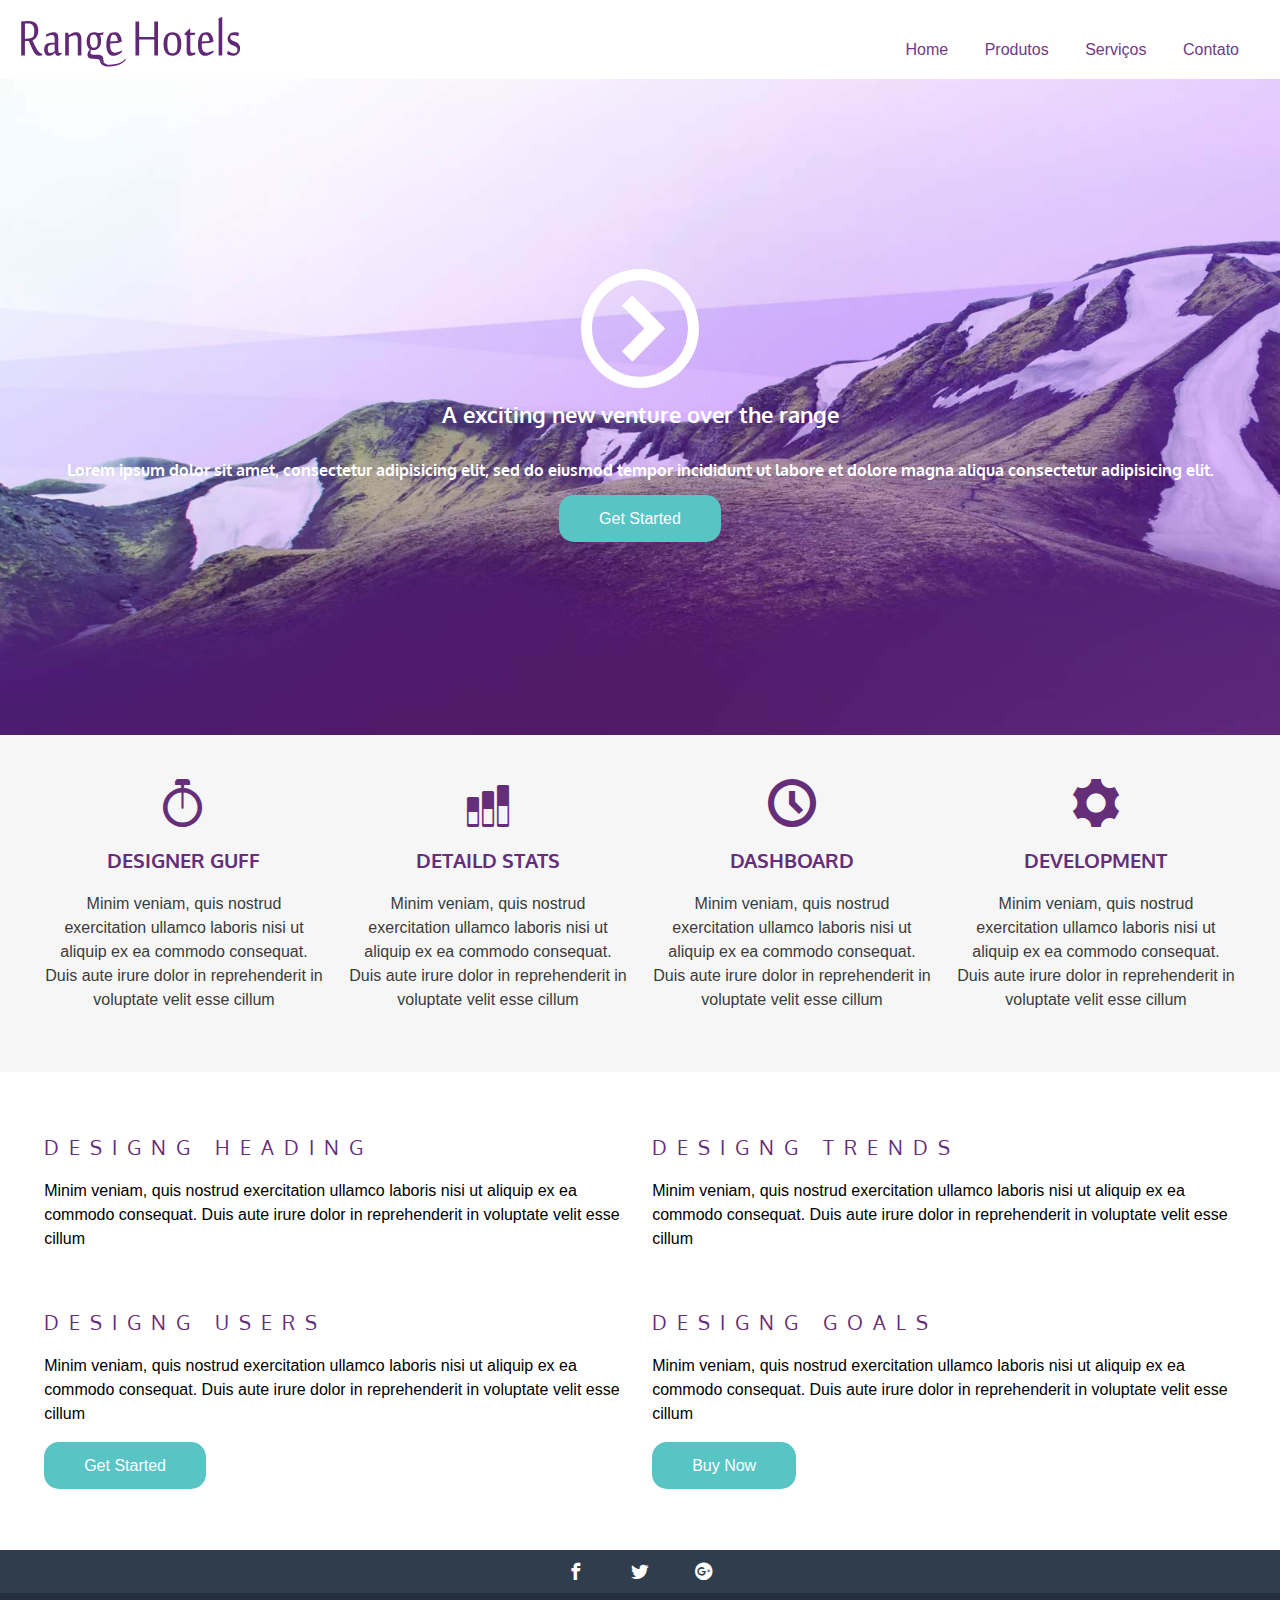
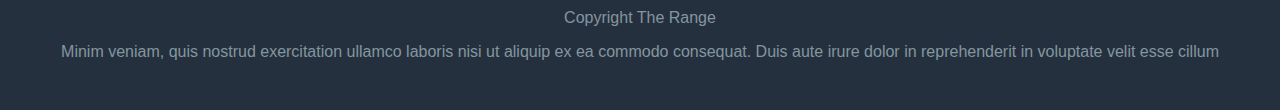
<file: Range_Hotels/index.html>
﻿<!doctype html>
<html lang="pt-br">
<head>
    <meta charset="utf-8">
    <title>Responsivo</title>
    <link href='http://fonts.googleapis.com/css?family=Oxygen:400,300,700' rel='stylesheet' type='text/css'>
    <link rel="stylesheet" href="icomoon/style.css">
    <link rel="stylesheet" href="css/normalize.css">
    <link rel="stylesheet" href="css/main.css">
</head>

<body>

	<header class="top-header clearfix">

        <img src="images/logo_mob.svg" alt="logotipo range hotels" class="top-header-logo">

        <nav class="top-nav">
            <ul>
                <li><a href="#">Home</a></li>
                <li><a href="#">Produtos</a></li>
                <li><a href="#">Serviços</a></li>
                <li><a href="#">Contato</a></li>
            </ul>
        </nav>

    </header>

    <section class="top-content">
        <h1 class="top-content-title">A exciting new venture over the range</h1>
        <h2 class="top-content-subtitle">Lorem ipsum dolor sit amet, consectetur adipisicing elit, sed do eiusmod tempor incididunt ut labore et dolore magna aliqua consectetur adipisicing elit.</h2>
        <a href="#" class="button">Get Started</a>
    </section>
    
    <section class="middle-content row">
        <article class="col-1_4">
            <span class="icon-stopwatch"></span>
            <h3 class="middle-content-title">Designer Guff</h3>
            <p>Minim veniam, quis nostrud exercitation ullamco laboris nisi ut aliquip ex ea commodo consequat. Duis aute irure dolor in reprehenderit in voluptate velit esse cillum</p>
        </article>

        <article class="col-1_4">
            <span class="icon-stats-bars2"></span>
            <h3 class="middle-content-title">Detaild Stats</h3>
            <p>Minim veniam, quis nostrud exercitation ullamco laboris nisi ut aliquip ex ea commodo consequat. Duis aute irure dolor in reprehenderit in voluptate velit esse cillum</p>
        </article>

        <article class="col-1_4">
            <span class="icon-clock"></span>
            <h3 class="middle-content-title">Dashboard</h3>
            <p>Minim veniam, quis nostrud exercitation ullamco laboris nisi ut aliquip ex ea commodo consequat. Duis aute irure dolor in reprehenderit in voluptate velit esse cillum</p>
        </article>

        <article class="col-1_4">
            <span class="icon-cog"></span>
            <h3 class="middle-content-title">Development</h3>
            <p>Minim veniam, quis nostrud exercitation ullamco laboris nisi ut aliquip ex ea commodo consequat. Duis aute irure dolor in reprehenderit in voluptate velit esse cillum</p>
        </article>
    </section>

    <section class="main-content clearfix row">
        <article class="main-content-article col-1_2">
            <h3 class="main-content-title">Designg Heading</h3>
            <p>Minim veniam, quis nostrud exercitation ullamco laboris nisi ut aliquip ex ea commodo consequat. Duis aute irure dolor in reprehenderit in voluptate velit esse cillum</p>
        </article>

        <article class="main-content-article col-1_2">
            <h3 class="main-content-title">Designg Trends</h3>
            <p>Minim veniam, quis nostrud exercitation ullamco laboris nisi ut aliquip ex ea commodo consequat. Duis aute irure dolor in reprehenderit in voluptate velit esse cillum</p>
        </article>

        <article class="main-content-article col-1_2 clearfix">
            <h3 class="main-content-title">Designg Users</h3>
            <p>Minim veniam, quis nostrud exercitation ullamco laboris nisi ut aliquip ex ea commodo consequat. Duis aute irure dolor in reprehenderit in voluptate velit esse cillum</p>
            <a href="#" class="button">Get Started</a>
        </article>
        
        <article class="main-content-article col-1_2 clearfix">
            <h3 class="main-content-title">Designg Goals</h3>
            <p>Minim veniam, quis nostrud exercitation ullamco laboris nisi ut aliquip ex ea commodo consequat. Duis aute irure dolor in reprehenderit in voluptate velit esse cillum</p>
            <a href="#" class="button">Buy Now</a>
        </article>
    </section>
    
    <footer class="footer">
        <ul class="footer-menushare">
            <li><a href="#" class="icon-facebook"><span class="hidden">Facebook</span></a></li>
            <li><a href="#" class="icon-twitter"><span class="hidden">Twitter</span></a></li>
            <li><a href="#" class="icon-google-plus3"><span class="hidden">Google+</span></a></li>
        </ul>

        <p>Copyright The Range</p>
        <p>Minim veniam, quis nostrud exercitation ullamco laboris nisi ut aliquip ex ea commodo consequat. Duis aute irure dolor in reprehenderit in voluptate velit esse cillum</p>
    </footer>
</body>
</html>
</file>
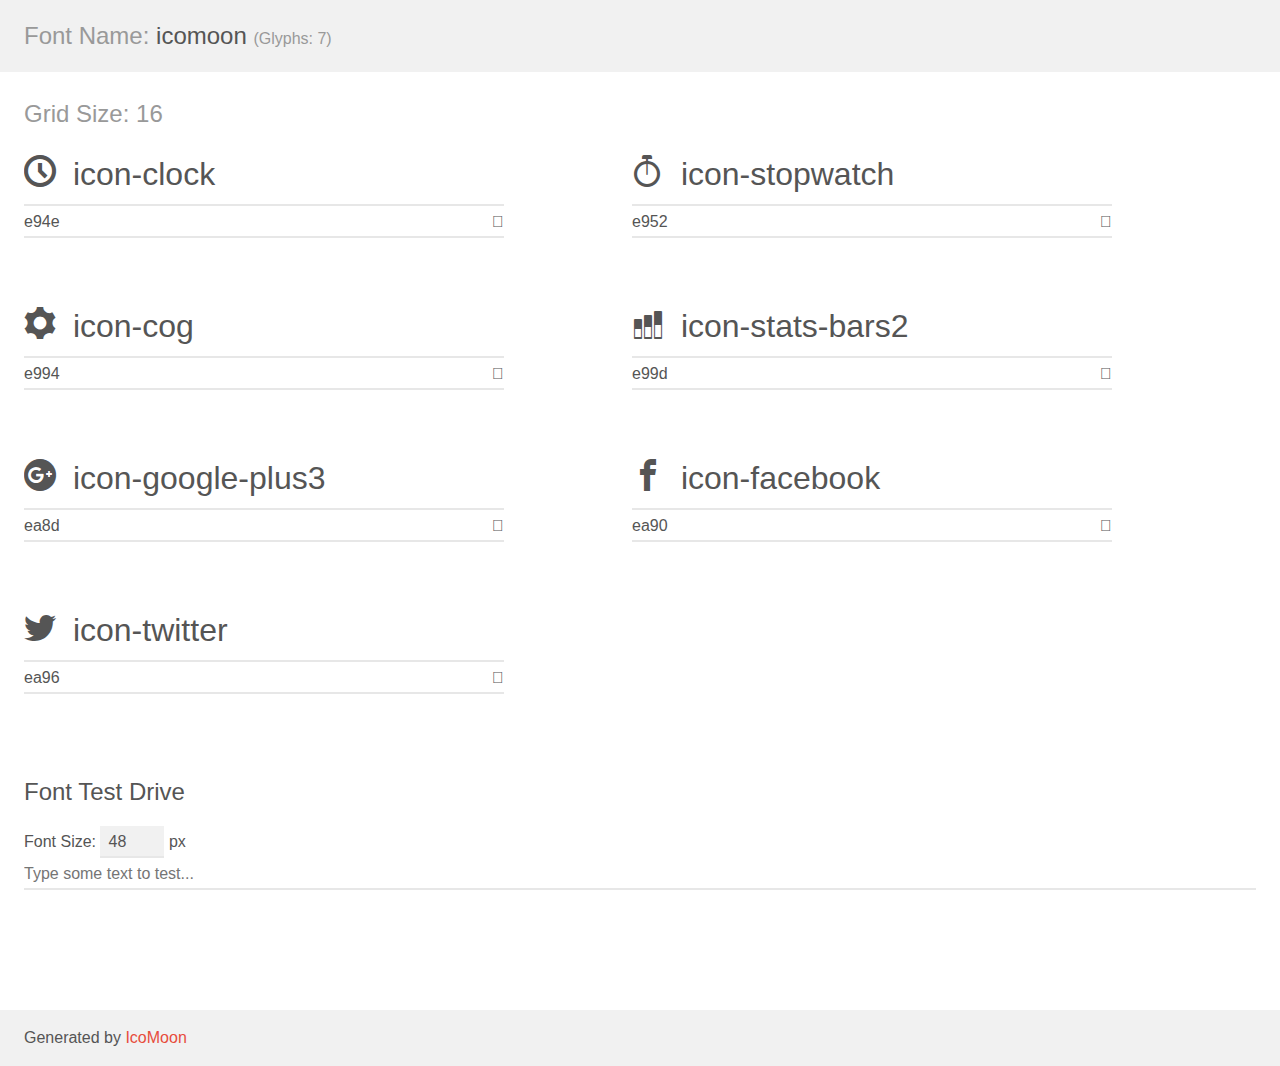
<file: Range_Hotels/icomoon/demo.html>
<!doctype html>
<html>
<head>
    <meta charset="utf-8">
    <title>IcoMoon Demo</title>
    <meta name="description" content="An Icon Font Generated By IcoMoon.io">
    <meta name="viewport" content="width=device-width, initial-scale=1">
    <link rel="stylesheet" href="demo-files/demo.css">
    <link rel="stylesheet" href="style.css"></head>
<body>
    <div class="bgc1 clearfix">
        <h1 class="mhmm mvm"><span class="fgc1">Font Name:</span> icomoon <small class="fgc1">(Glyphs:&nbsp;7)</small></h1>
    </div>
    <div class="clearfix mhl ptl">
        <h1 class="mvm mtn fgc1">Grid Size: 16</h1>
        <div class="glyph fs1">
            <div class="clearfix bshadow0 pbs">
                <span class="icon-clock"></span>
                <span class="mls"> icon-clock</span>
            </div>
            <fieldset class="fs0 size1of1 clearfix hidden-false">
                <input type="text" readonly value="e94e" class="unit size1of2" />
                <input type="text" maxlength="1" readonly value="&#xe94e;" class="unitRight size1of2 talign-right" />
            </fieldset>
            <div class="fs0 bshadow0 clearfix hidden-true">
                <span class="unit pvs fgc1">liga: </span>
                <input type="text" readonly value="clock, time2" class="liga unitRight" />
            </div>
        </div>
        <div class="glyph fs1">
            <div class="clearfix bshadow0 pbs">
                <span class="icon-stopwatch"></span>
                <span class="mls"> icon-stopwatch</span>
            </div>
            <fieldset class="fs0 size1of1 clearfix hidden-false">
                <input type="text" readonly value="e952" class="unit size1of2" />
                <input type="text" maxlength="1" readonly value="&#xe952;" class="unitRight size1of2 talign-right" />
            </fieldset>
            <div class="fs0 bshadow0 clearfix hidden-true">
                <span class="unit pvs fgc1">liga: </span>
                <input type="text" readonly value="stopwatch, time5" class="liga unitRight" />
            </div>
        </div>
        <div class="glyph fs1">
            <div class="clearfix bshadow0 pbs">
                <span class="icon-cog"></span>
                <span class="mls"> icon-cog</span>
            </div>
            <fieldset class="fs0 size1of1 clearfix hidden-false">
                <input type="text" readonly value="e994" class="unit size1of2" />
                <input type="text" maxlength="1" readonly value="&#xe994;" class="unitRight size1of2 talign-right" />
            </fieldset>
            <div class="fs0 bshadow0 clearfix hidden-true">
                <span class="unit pvs fgc1">liga: </span>
                <input type="text" readonly value="cog, gear" class="liga unitRight" />
            </div>
        </div>
        <div class="glyph fs1">
            <div class="clearfix bshadow0 pbs">
                <span class="icon-stats-bars2"></span>
                <span class="mls"> icon-stats-bars2</span>
            </div>
            <fieldset class="fs0 size1of1 clearfix hidden-false">
                <input type="text" readonly value="e99d" class="unit size1of2" />
                <input type="text" maxlength="1" readonly value="&#xe99d;" class="unitRight size1of2 talign-right" />
            </fieldset>
            <div class="fs0 bshadow0 clearfix hidden-true">
                <span class="unit pvs fgc1">liga: </span>
                <input type="text" readonly value="stats-bars2, stats4" class="liga unitRight" />
            </div>
        </div>
        <div class="glyph fs1">
            <div class="clearfix bshadow0 pbs">
                <span class="icon-google-plus3"></span>
                <span class="mls"> icon-google-plus3</span>
            </div>
            <fieldset class="fs0 size1of1 clearfix hidden-false">
                <input type="text" readonly value="ea8d" class="unit size1of2" />
                <input type="text" maxlength="1" readonly value="&#xea8d;" class="unitRight size1of2 talign-right" />
            </fieldset>
            <div class="fs0 bshadow0 clearfix hidden-true">
                <span class="unit pvs fgc1">liga: </span>
                <input type="text" readonly value="google-plus3, brand7" class="liga unitRight" />
            </div>
        </div>
        <div class="glyph fs1">
            <div class="clearfix bshadow0 pbs">
                <span class="icon-facebook"></span>
                <span class="mls"> icon-facebook</span>
            </div>
            <fieldset class="fs0 size1of1 clearfix hidden-false">
                <input type="text" readonly value="ea90" class="unit size1of2" />
                <input type="text" maxlength="1" readonly value="&#xea90;" class="unitRight size1of2 talign-right" />
            </fieldset>
            <div class="fs0 bshadow0 clearfix hidden-true">
                <span class="unit pvs fgc1">liga: </span>
                <input type="text" readonly value="facebook, brand10" class="liga unitRight" />
            </div>
        </div>
        <div class="glyph fs1">
            <div class="clearfix bshadow0 pbs">
                <span class="icon-twitter"></span>
                <span class="mls"> icon-twitter</span>
            </div>
            <fieldset class="fs0 size1of1 clearfix hidden-false">
                <input type="text" readonly value="ea96" class="unit size1of2" />
                <input type="text" maxlength="1" readonly value="&#xea96;" class="unitRight size1of2 talign-right" />
            </fieldset>
            <div class="fs0 bshadow0 clearfix hidden-true">
                <span class="unit pvs fgc1">liga: </span>
                <input type="text" readonly value="twitter, brand16" class="liga unitRight" />
            </div>
        </div>
    </div>

    <!--[if gt IE 8]><!-->
    <div class="mhl clearfix mbl">
        <h1>Font Test Drive</h1>
        <label>
            Font Size: <input id="fontSize" type="number" class="textbox0 mbm"
            min="8" value="48" />
            px
        </label>
        <input id="testText" type="text" class="phl size1of1 mvl"
        placeholder="Type some text to test..." value=""/>
        <div id="testDrive" class="icon-" style="font-family: icomoon">&nbsp;
        </div>
    </div>
    <!--<![endif]-->
    <div class="bgc1 clearfix">
        <p class="mhl">Generated by <a href="https://icomoon.io/app">IcoMoon</a></p>
    </div>

    <script src="demo-files/demo.js"></script>
</body>
</html>
</file>
<file: calculadoraIMC/styles.css>
body{
    background-color: rgb(205, 223, 252);
}

.content{
    background-color: rgb(45, 62, 87);
    width: 50%;
    height: 400px;
    margin: auto;
    margin-top: 100px;
    border-radius: 15px;
    padding-top: 20px;
    padding-bottom: 40px;
}

.title{
    color: white;
    width: 70%;
    font-family: 'Courier New', Courier, monospace;
    text-transform: uppercase;
    letter-spacing: 2px;
    text-align: center;
    margin-top: 10px;
    margin: auto;

}

.inputs{
    align-items: center;
    justify-content: center;
    display: flex;
    flex-wrap: wrap;
    gap: 4rem;
}

.input1{
    color: white;
    font-weight: 600;
    text-align: center;
    font-family: 'Courier New', Courier, monospace;
    text-transform: uppercase;
}

.input2{
    color: white;
    font-weight: 600;
    text-align: center;
    font-family: 'Courier New', Courier, monospace;
    text-transform: uppercase;
}

.l2{
    margin-left: 6px;
}

#peso{
    width: 120px;
    height: 30px;
    margin-right: 10px;
    margin-left: 0px;
    border-radius: 5px;
    border: 2px solid rgb(7, 15, 26);
}

#altura{
    width: 120px;
    height: 30px;
    border-radius: 5px;
    border: 2px solid rgb(7, 15, 26);
}

.letters{
    display: flex;
    align-items: center;
    justify-content: center;
}


.buttons{
    margin: 20px 0 50px 0;
    padding: 5%;
    display: flex;
    align-items: center;
    justify-content: center; 
    height: 10%;
    gap: 3rem;
}

.default{
    display: flex;
    padding: 5% 10%;
    background-color: rgb(7, 15, 26);
    color: white;
    border: solid 2px transparent;
    border-radius: 5px;
    text-transform: uppercase;
    font-weight: 600;
    letter-spacing: 1px;
}

.default:hover{
    background-color: rgb(205, 223, 252);
    color: rgb(7, 15, 26);
    font-weight: 600;
    transition: all ease-out .2s;
    border: solid 2px rgb(7, 15, 26);
}

/* .default:first-child{
    margin-bottom: 50px;
} */

.mostrar{
    background-color: rgb(255, 255, 255);
    width: 70%;
    margin: auto;
    height: 70px;
    margin-top: -40px;
    text-transform: uppercase;
    border-radius: 5px;
    padding-top: 10px;
    border: solid 2px rgb(7, 15, 26);
}

#output{
    margin: auto;
    margin-top: 3.5%;
    width: 200px;
    height: 25px;
    font-family: 'Courier New', Courier, monospace;
    font-size: 18px;
    color: rgb(45, 62, 87);
}

#output p{
    margin: 0;
    padding: 0;
    color: transparent;
}

@media screen and (max-width: 700px){

    .content{
        background-color: rgb(45, 62, 87);
        width: 100%;
        height: 400px;
        margin: auto;
        margin-top: 100px;
        border-radius: 15px;
        padding-top: 20px;
        padding-bottom: 20px;
    }

    .title{
        color: white;
        width: 100%;
        font-size: 10px;
        font-family: 'Courier New', Courier, monospace;
        text-transform: uppercase;
        letter-spacing: 2px;
        text-align: center;
        margin-top: 10px;
        margin: auto;
    
    }
    
    .inputs{
        align-items: center;
        justify-content: center;
        display: flex;
        flex-wrap: wrap;
        gap: 3.8rem;
    }

    .input1{
        color: white;
        font-weight: 600;
        text-align: center;
        font-family: 'Courier New', Courier, monospace;
        text-transform: uppercase;
        margin-left: 10px;
    }
}

@media screen and (max-width: 360px){
    .inputs{
        gap: 0rem;
    }

    .buttons{
        gap: 1rem;
    }
    
    .default{
        padding: 5% 5%;
    }
    
}
</file>
<file: Liga_desliga/css/index.css>
:root {
    --light: #d8dbe0;
    --dark: #28292c;
    --link: rgb(27, 129, 112);
    --link-hover: rgb(24, 94, 82);
  }
  
  * {
    padding: 0;
    margin: 0;
    box-sizing: border-box;
  }
  
  body {
    background-color: white;
    display: flex;
    justify-content: center;
    align-items: center;
    height: 100vh;
  }
  
  .toggle-switch {
    position: relative;
    width: 200px;
  }
  
  label {
    position: absolute;
    width: 100%;
    height: 100px;
    background-color: var(--dark);
    border-radius: 50px;
    cursor: pointer;
  }
  
  input {
    position: absolute;
    display: none;
  }
  
  .slider {
    position: absolute;
    width: 100%;
    height: 100%;
    border-radius: 50px;
    transition: 0.3s;
  }
  
  input:checked ~ .slider {
    background-color: var(--light);
  }
  
  .slider::before {
    content: "";
    position: absolute;
    top: 13px;
    left: 16px;
    width: 75px;
    height: 75px;
    border-radius: 50%;
    box-shadow: inset 28px -4px 0px 0px var(--light);
    background-color: var(--dark);
    transition: 0.3s;
  }
  
  input:checked ~ .slider::before {
    transform: translateX(95px);
    background-color: var(--dark);
    box-shadow: none;
  }

  .active {
      background-color: black;
  }
</file>
<file: ProjetoCSS/css/style.css>
body {
    font-family: Arial, Helvetica, sans-serif;
    background-color: #ccc;
    margin: 0;
}

.hero{
    background-image: url(../img/bg-3.jpg);
    height: 600px;
    background-position: right center;
    background-size: cover;
    border-top: 1px solid transparent;
}



.hero-content{
    padding-top: 160px;
    text-align: center;
    color: white;

}

.hero-content h1 {
    text-transform: uppercase;
    font-size: 46px;
    text-shadow: 3px 3px 3px #333;
}

.hero nav ul{
    text-align: right;
    margin-right: 30px;
    padding-top: 10px;
}

.hero-content p{
    background-color: rgba(0, 0, 0, 0.4);
    height: 70px;
    width: 200px;
    align-items: center;
    margin-top: -20px;
    margin-left: auto;
    margin-right: auto;
    border-bottom: white solid;
}



main {
    width: 80%;
    margin: auto;
}


.content-section {
    background-color: whitesmoke;
    padding: 15px;
    margin-top: 15px;
    overflow: auto;
}


.menu li {
    display: inline-block;
    margin-left: 20px;
    font-size: 15px;
    background-color: rgba(0, 0, 0, 0.15);
    border-style: solid;
    border-width: 3px;
    border-color: #ccc;
    border-radius: 5px;
}



.menu li a {
    display: inline-block;
    text-decoration: none;
    text-transform: uppercase;
    font-weight: 200;
    color: #ccc;
    padding: 10px;
    letter-spacing: 2px;
}

.menu li a:hover {
    color: white;
    font-weight: 900;
    background-color: rgba(0, 0, 0, 0.2);
    transition: all ease-out 0.4s;
}

.hero-box {
    background-color: rgba(0, 0, 0, 0.4);
    height: 50px;
    width: 300px;
    align-items: center;
}


.card {
    float: left;
    width: 32%;
    margin-left: 1%;

}

.card img {
    width: 100%;
    display: block;
}

.card:hover{
    transition: all ease-out 0.4s;
    box-shadow: 4px 4px 4px 4px rgba(0, 0, 0, 0.2);
}

.card p {
    background-color: #333;
    margin: 0;
    height: 40px;
    width: 100%;
    display: inline-block;
    text-align: center;
    padding: 10px 0 0 0;
    font-weight: 600;
    color: #ccc;
    letter-spacing: 1px;
    text-transform: uppercase;
    box-sizing: border-box;

}

.content-section h2{
    text-transform: uppercase;
}

.content-section p{
    text-indent: 20px;
}


footer {
    text-align: center;
    font-weight: 600;
}
</file>
<file: ProjetoFashion/css/css.css>
body {
    font-family: 'Courier New', Courier, monospace;
    margin: 50px 70px 50px 70px;
    background-color: rgb(223, 223, 223);
}

.hero {
    background-image: url(../imagens/topo.jpg);
    height: 800px;
    background-position: left center;
    background-size: cover;
    border-top: 1px solid transparent;
}

.menu {
    background-color: rgb(16, 37, 61);
    height: 50px;
    padding-bottom: 10px;
    border: 2px solid rgba(0, 0, 0, 0.1);
}

.menu nav ul {
    
    text-align: right;
}

.menu li {
    display: inline;
}

.menu li a {
    display: inline;
    padding-left: 4px;
    text-transform: uppercase;
    text-decoration: none;
    color:rgb(50, 70, 95);;
    letter-spacing: 1px;    
    font-size: 17px;

}

.menu li a:hover {
    color: aliceblue;
    font-weight: 900;
    text-decoration: underline;
    transition: all ease-out 0.4s;
    box-shadow: 0 4px 0 0 rgba(0, 0, 0, 0.2);
}

.foto-menu {
    display: inline-block;
    width: 45%;
    text-align: center;
    box-sizing: border-box;
}

.foto-menu2 {
    display: inline-block;
    text-align: right;
    width: 48%;
    height: 100%;
    box-sizing: border-box;
    margin-bottom: 15px;
}

.foto-menu img{   
    padding-left: 40px;
    padding-top: 10px;
    margin-right: 40px;
}

.content-section {
    padding-top: 50px;
    width: 80%;
    margin: auto;
    overflow: auto;
    margin-bottom: -10px;
}

.content-section .portfolio h1, p{
    text-align: center;
    font-family: 'Courier New', Courier, monospace;
}

.content-section .portfolio h1{
    font-size: 40px;
    font-family: sans-serif;
    font-weight: 900;
    color: rgb(20, 20, 20);
    letter-spacing: 2px;
    font-family: 'Courier New', Courier, monospace;
    
}

.content-section .paragrafofash{
    display: inline-block;
    width: 60%;
    padding-left: 20%;
}

.content-section .portfolio p{
    font-size: 15px;
    color: rgb(46, 46, 46);
    word-wrap: break-word;
    word-spacing: 5px;
}



.content-section .card {
    float: left;
    width: 32%;
    margin-left: 1%;
    padding-bottom: 50px;
}

.content-section .card img{
    width: 98%;
    text-align: center;
}

.content-section .card img:hover{
    width: 99%;
    transition: all ease-out 0.4s;
    box-shadow: 0 4px 4px 0 rgba(0, 0, 0, 0.2);
}

.content-section .card span{
    letter-spacing: 5px;
    font-size: 20px;
    font-weight: 900;
    color: rgb(46, 46, 46);
}

.content-section .card p{
    font-family: 'Courier New', Courier, monospace;
    font-size: 14px;
    color: rgb(46, 46, 46);
    font-weight: 600;
    
}

.imagem{
    position: relative;
}

 .blue-img{
    background-image: url(../imagens/blue.jpg);
    height: 400px;
    width: auto;
    margin: auto;
    background-attachment: local;
    background-size: cover;
    background-position: right bottom;
    opacity: 90%;
    border: 2px solid rgb(4, 22, 43);
    border-radius: 10px;
}

.artigo {
    padding-top: 50px;
    padding-left: 40px;
    text-transform: uppercase;
    color: aliceblue;
    letter-spacing: 4px;
    font-family: 'Courier New', Courier, monospace;
    font-weight: 900;
    font-size: 30px;
    text-shadow: 3px 3px 3px rgba(0, 0, 0, 0.8);;
}

.salve1{
    display: inline-block;
    width: 80%;
    margin-left: 50px;
    margin-top: 20px;
}


.corpo p{
    padding-top: 10px;
    padding-left: 40px;
    text-align: left;
    word-wrap: break-word;
    word-spacing: 5px;
    color: aliceblue;
    font-size: 15px;
}

.call{
    margin-top: -10px;
    padding-bottom: -20px;
}

.p-call {
    font-weight: 900;
    color: rgb(4, 22, 43);;
    font-size: 25px;
    font-family: 'Courier New', Courier, monospace;
    text-transform: uppercase;
}

.call-img{
    display: inline-block;
    text-align: center;
    width: 100%;
}

.call-img img{
    width: 5%;

}

.call-img img:hover{
    width: 6%;
    transition: all ease-in-out 0.3s;
}

.loc{           
    font-weight: 900;
    color: rgb(4, 22, 43);;
    font-size: 25px;
    text-transform: uppercase;
}

.mapa{
    display: inline-block;
    text-align: center;
    width: 100%;
    padding-bottom: 50px;
}

.map {
    width: 99%;
}

footer {
    padding: 5px;
    background-color: rgb(16, 37, 61);
    font-size: 18px;
    font-weight: 900;
    color:rgb(50, 70, 95);;
}
</file>
<file: Range_Hotels/icomoon/style.css>
@font-face {
  font-family: 'icomoon';
  src:  url('fonts/icomoon.eot?2lzpcq');
  src:  url('fonts/icomoon.eot?2lzpcq#iefix') format('embedded-opentype'),
    url('fonts/icomoon.ttf?2lzpcq') format('truetype'),
    url('fonts/icomoon.woff?2lzpcq') format('woff'),
    url('fonts/icomoon.svg?2lzpcq#icomoon') format('svg');
  font-weight: normal;
  font-style: normal;
  font-display: block;
}

[class^="icon-"], [class*=" icon-"] {
  /* use !important to prevent issues with browser extensions that change fonts */
  font-family: 'icomoon' !important;
  speak: never;
  font-style: normal;
  font-weight: normal;
  font-variant: normal;
  text-transform: none;
  line-height: 1;

  /* Better Font Rendering =========== */
  -webkit-font-smoothing: antialiased;
  -moz-osx-font-smoothing: grayscale;
}

.icon-clock:before {
  content: "\e94e";
}
.icon-stopwatch:before {
  content: "\e952";
}
.icon-cog:before {
  content: "\e994";
}
.icon-stats-bars2:before {
  content: "\e99d";
}
.icon-google-plus3:before {
  content: "\ea8d";
}
.icon-facebook:before {
  content: "\ea90";
}
.icon-twitter:before {
  content: "\ea96";
}
</file>
<file: Range_Hotels/css/main.css>
@charset "UTF-8";

html{
    font-family: sans-serif;
}

h1, h2, h3, h4, h5, h6{
    font-family: "Oxygen";
}

.clearfix::after, .row:after{
    content: ' ';
    display: block;
    clear: both;
}

.button{
    display: inline-block;
    padding: .9em 2.5em;
    background-color: #58c4c4;
    border-radius: 15px;
    color: white;
    text-decoration: none;
}

.button:hover{
    background-color: #37a0a0;
    transition: all ease-out .2s;
}

.top-header{
    text-align: center;
}

.top-header-logo{
    margin: .5em;
}

.top-nav{
    background-color: #612674;
    text-align: center;
}

.top-nav ul{
    margin: 0;
    list-style: none;
    padding: 10px 5px;
}

.top-nav a{
    color: white;
    text-decoration: none;
    padding: 1em;
    display: block;
}

.top-nav a:hover{
    background-color: #7c3792;
    transition: all ease-in .2s;
}

.top-content{
    padding: 1em;
    text-align: center;
    background-color: #f6f6f6;
}

.top-content-title{
    color: #612674;
    font-size: 1.375em;  /* 22 / 16 */
    margin: 1.375em;
}

.top-content-subtitle{
    color: #a87bb7;
    font-size: 1em;
    line-height: 1.5;
}

.middle-content{
    padding: 2em;
    background-color: #f6f6f6;
    text-align: center;
}

.middle-content-title{
    font-size: 1.25em;
    color: #652e79;
    text-transform: uppercase;
}

.middle-content p{
    line-height: 1.5;
    color: rgb(59, 59, 59);
}

.middle-content span[class^=icon]{
    font-size: 3em;
    color: #652e79;
}

.main-content{
    padding: 2em;
}

.main-content p{
    line-height: 1.5;
}

.main-content-article{
    margin-bottom: 3.5em;
}

.main-content-title{
    font-size: 1.25em;
    color: #652e79;
    text-transform: uppercase;
    letter-spacing: 0.5em;
    font-weight: normal;
}

.hidden{
    width: 0;
    height: 0;
    overflow: hidden;
    opacity: 0;
    display: block;
}

.footer{
    background-color: #25303e;
    color: #83969f;
    text-align: center;
    padding-bottom: 2em;
}

.footer-menushare{
    background-color: #303d4c;
    padding: .5em;
}

.footer-menushare li{
    margin: 0 1em;
    display: inline-block;
}

.footer-menushare a{
    display: inline-block;
    font-size: 1.1em;
    text-decoration: none;
    color: white;
    padding: 5px;
    border-radius: 15px;
}

.footer-menushare a:hover{
    background-color: #b5d3f7;
    box-shadow: 1px 1px 0px 1px rgba(0, 0, 0, 0.2);
    color: #303d4c;
    transition: all ease-out .4s;
}




@media screen and (min-width: 780px){
    .top-header-logo{
        float: left;
    }

    .top-nav{
        background-color: transparent;
        float: right;
        margin-top: 25px;
        margin-right: 25px;
    }
    
    .top-content{
        background-color: #521a66;
        color: white;
    }

    .top-nav ul{
        margin: 0;
        padding: 0;
    }

    .top-nav li{
        display: inline-block;
    }

    .top-nav a{
        color: #713a84;
        background-color: transparent;
        font-weight: normal;
        border-radius: 0;
        transition: all ease-out .1s;
    }

    .top-nav a:hover{
        background-color: #ede7f7;
        font-weight: 900;
        border-radius: 15px;
        transition: all ease-out .1s;
    }


    .top-content-title{
        color: white;
    }

    .top-content-title::before{
        content: url("../images/icon_play.svg");
        display: block;
        width: 5%;
        margin: auto;
        margin-bottom: 10px;
    }

    .top-content-subtitle{
        color: white;
    }

    .col-1_4{
        width: 44%;
        margin: 3%;
        float: left;
    }

    .main-content-article .button{
        float: right;
    }
}
@media screen and (min-width: 1000px){
    .top-content{
        background-color: #521a66;
        background-image: url(../images/bg_topo_1198x670.jpg);
        height: 30em;
        padding-top: 10em;
        background-position: center top;
        background-repeat: no-repeat;
        background-size: cover;
    }

    .top-content-title::before{
        content: url("../images/icon_play.svg");
        display: block;
        width: 8%;
        margin: auto;
        margin-bottom: 10px;
    }
}

@media screen and (min-width: 1200px){
    .top-content{
        background-image: url(../images/bg_topo_1600x1374.jpg);
        background-position: center top;
        background-size: cover;
    }

    .top-content-title::before{
        content: url("../images/icon_play.svg");
        display: block;
        width: 10%;
        margin: auto;
        margin-bottom: 10px;
    }

    .col-1_4{
        width: 23%;
        margin: 1%;
    }

    .col-1_2{
        width: 48%;
        margin: 1%;
        float: left;
    }

    .main-content-article .button{
        float: none;
    }
}
</file>
<file: Range_Hotels/icomoon/demo-files/demo.css>
body {
  padding: 0;
  margin: 0;
  font-family: sans-serif;
  font-size: 1em;
  line-height: 1.5;
  color: #555;
  background: #fff;
}
h1 {
  font-size: 1.5em;
  font-weight: normal;
}
small {
  font-size: .66666667em;
}
a {
  color: #e74c3c;
  text-decoration: none;
}
a:hover, a:focus {
  box-shadow: 0 1px #e74c3c;
}
.bshadow0, input {
  box-shadow: inset 0 -2px #e7e7e7;
}
input:hover {
  box-shadow: inset 0 -2px #ccc;
}
input, fieldset {
  font-family: sans-serif;
  font-size: 1em;
  margin: 0;
  padding: 0;
  border: 0;
}
input {
  color: inherit;
  line-height: 1.5;
  height: 1.5em;
  padding: .25em 0;
}
input:focus {
  outline: none;
  box-shadow: inset 0 -2px #449fdb;
}
.glyph {
  font-size: 16px;
  width: 15em;
  padding-bottom: 1em;
  margin-right: 4em;
  margin-bottom: 1em;
  float: left;
  overflow: hidden;
}
.liga {
  width: 80%;
  width: calc(100% - 2.5em);
}
.talign-right {
  text-align: right;
}
.talign-center {
  text-align: center;
}
.bgc1 {
  background: #f1f1f1;
}
.fgc1 {
  color: #999;
}
.fgc0 {
  color: #000;
}
p {
  margin-top: 1em;
  margin-bottom: 1em;
}
.mvm {
  margin-top: .75em;
  margin-bottom: .75em;
}
.mtn {
  margin-top: 0;
}
.mtl, .mal {
  margin-top: 1.5em;
}
.mbl, .mal {
  margin-bottom: 1.5em;
}
.mal, .mhl {
  margin-left: 1.5em;
  margin-right: 1.5em;
}
.mhmm {
  margin-left: 1em;
  margin-right: 1em;
}
.mls {
  margin-left: .25em;
}
.ptl {
  padding-top: 1.5em;
}
.pbs, .pvs {
  padding-bottom: .25em;
}
.pvs, .pts {
  padding-top: .25em;
}
.unit {
  float: left;
}
.unitRight {
  float: right;
}
.size1of2 {
  width: 50%;
}
.size1of1 {
  width: 100%;
}
.clearfix:before, .clearfix:after {
  content: " ";
  display: table;
}
.clearfix:after {
  clear: both;
}
.hidden-true {
  display: none;
}
.textbox0 {
  width: 3em;
  background: #f1f1f1;
  padding: .25em .5em;
  line-height: 1.5;
  height: 1.5em;
}
#testDrive {
  display: block;
  padding-top: 24px;
  line-height: 1.5;
}
.fs0 {
  font-size: 16px;
}
.fs1 {
  font-size: 32px;
}
</file>
<file: Bootstrap WebSite/css/main.css>
@import url(./bootstrap.min.css);
@import url(./config.css);
@import url(./global.css);
@import url(./custom.css);
@import url(./responsive.css);
</file>
